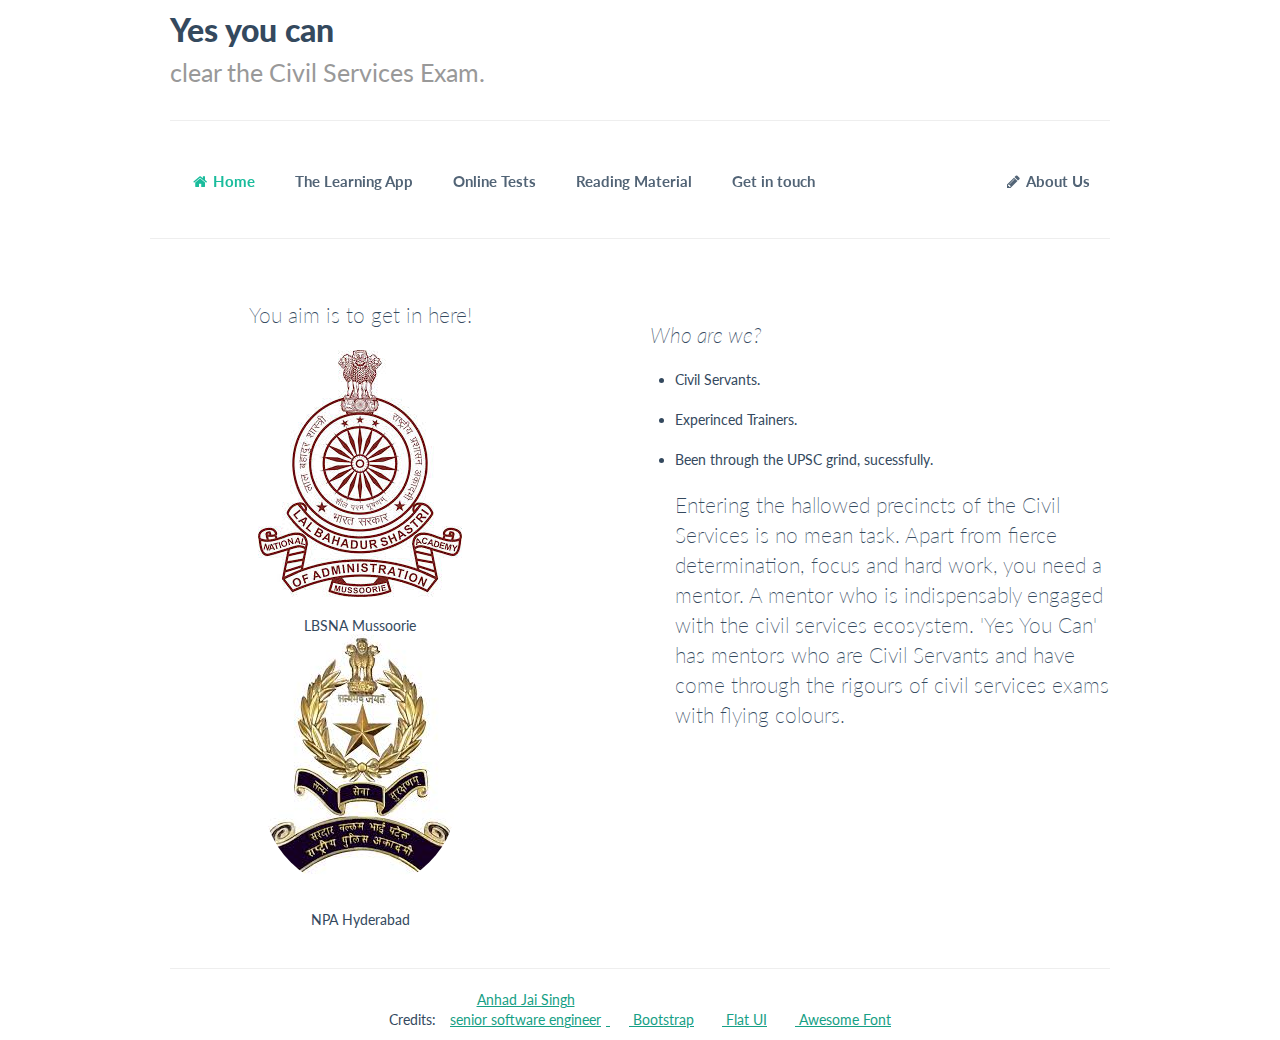
<file: index.html>
<!-- Not entirely sure what to put in here -->
<!DOCTYPE html>
<html lang="en">

    <title>Yes you can - Home</title>
    <link rel="shortcut icon" type="image/png" href="/favicon.png">

    <meta charset="utf-8">
    <!-- IAS preparation -->
    <meta name="viewport" content="width=device-width, initial-scale=1.0">

    <!-- Load CSS -->
    <link href="bootstrap/css/bootstrap.css" rel="stylesheet">
    <link href="css/flat-ui.css" rel="stylesheet">

    <!-- Load JS -->
    <script src="js/jquery-1.8.3.min.js"></script>
    <script src="js/bootstrap.min.js"></script>

    <!-- Awesome Font is awesome -->
    <!-- <link href="custom-font/font-awesome/css/font-awesome.min.css" rel="stylesheet"> -->
    <link href="//maxcdn.bootstrapcdn.com/font-awesome/4.7.0/css/font-awesome.min.css" rel="stylesheet">
    <!-- Custom CSS/FONTS/JS -->
    <link href="custom-css/custom.css" rel="stylesheet">


    <body>
        <div class="container text-center">
            <div class="row">
                <div class="span12">
                    <h1 class="text-left">Yes you can<br />
                        <small>clear the Civil Services Exam.</small>
                    </h1>
                </div>
                <div class="span12">
                    <hr />
                </div>
                <div class="span12">
                    <div class="navbar">
                        <ul class="nav">
                            <li class="active"><a href="index.html"><i class="fa fa-home fa-fw"></i>&nbsp;Home</a></li>
                            <li><a href="thelearningapp.html">The Learning App</a></li>
			    <li><a href="tests.html">Online Tests</a></li>
                            <li><a href="readingmaterial.html">Reading Material</a></li>
			    <li ><a href="contact.html">Get in touch</a></li>
                            <!-- Removing Utils section -->
                            <!--
                            <li>
                            <a href="#">Utils</a>
                            <ul>
                                <li><a href="http://web.iiit.ac.in/~anhadjai.singh/bugtrack/">
                                    <span class="icon-bug pull-left"></span>Bugtrack</a></li>
                                <li><a href="http://web.iiit.ac.in/~anhadjai.singh/cvit/">
                                    <span class="icon-book pull-left"></span>CVIT Project Journal</a></li>
                            </ul>
                            </li>
                            -->
                            
                            <!-- Removing Misc section -->
                            <!--
                            <li>
                            <a href="#">Misc.</a>
                            <ul>
                                <li><a href="music.html"><span class="icon-music pull-left"></span>Music</a></li>
                                <li><a href="gallery.html"><span class="icon-camera pull-left"></span>Gallery</a></li>
                                <li><a href="#"><span class="icon-quote-left pull-left"></span>Quotable Quotes</a></li>
                                <li><a href="diy.html"><span class="icon-terminal pull-left"></span>DIY Hack List</a></li>
                            </ul>
                            </li>
                            -->
                        </ul>
                        <ul class="pull-right nav">
                            <li><a href="aboutus.html"><i class="fa fa-pencil fa-fw"></i>&nbsp;About Us</a></li>
                        </ul>
                    </div>
                </div>
            </div>
            <div class="row">
                <hr />
            </div>
            <div class="row spacer">
            </div>
            <div class="row">
                <div class="span5">
                     <p class='text-centre lead'> You aim is to get in here!</p><img src="images/lbsna.jpeg" class="img-square">
                    <p class="spacer"></i> LBSNA Mussoorie<br />
 			<img src="images/npa.jpeg" class="img-circle">
                    <p class="spacer"></i> NPA Hyderabad<br /></p>
                </div>
                <div class="span6 offset1">
                    <div class="spacer">
                    </div>
                    <p class="lead text-left">
                    <em>Who are we?</em>
                    </p>
                    <ul class="text-left">
                        <li>Civil Servants.<br>&nbsp;</li>
                        <li>Experinced Trainers.<br>&nbsp;</li>
                        <li>Been through the UPSC grind, sucessfully.<br>&nbsp;</li><p class='text-left lead'>Entering the hallowed precincts of the Civil Services is no mean task. Apart from fierce determination, focus and hard work, you need a mentor. A mentor who is indispensably engaged with the civil services ecosystem. 'Yes You Can' has  mentors who are Civil Servants and have come through the rigours of civil services exams with flying colours. </p>
                    </ul>
                    <div class="spacer">
                    </div>
                    <p class="lead">
                </div>
        </div>
        <div class="row">
            <div class="span12">
                <ul class="inline">
                    <hr />
                    <li>Credits:</li>
                    <li><a href="http://ffledgling.com/">Anhad Jai Singh<BR>senior software engineer</li>
                    <li><a href="http://twitter.github.io/bootstrap/"><span class="icon-code"></span> Bootstrap</a></li>
                    <li><a href="http://designmodo.github.io/Flat-UI/"><span class="icon-code"></span> Flat UI</a></li>
                    <li><a href="http://fortawesome.github.io/Font-Awesome/"><span class="icon-flag-alt"></span> Awesome Font</a></li>
                </ul>
            </div>
        </div>
    </body>
</html>
</file>
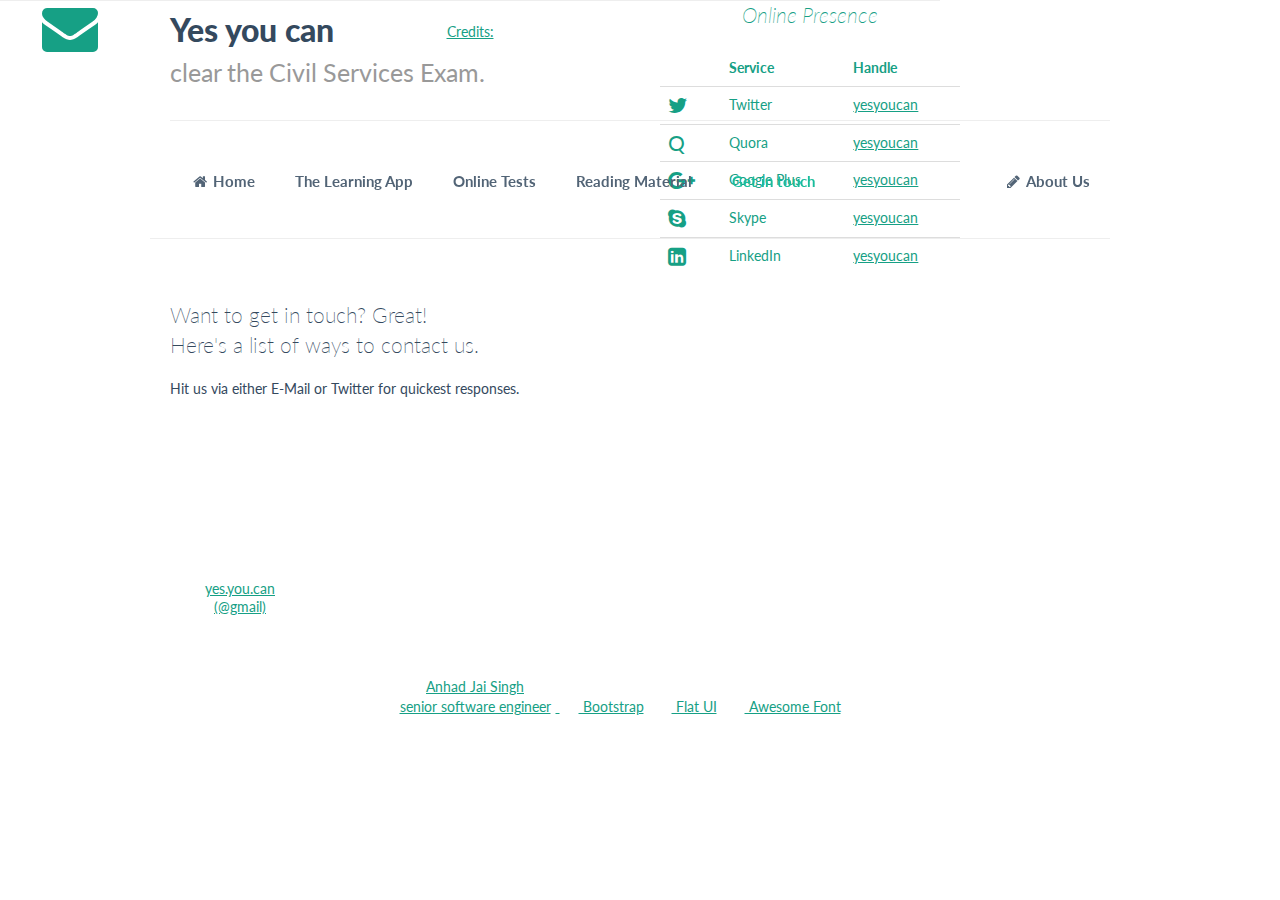
<file: contact.html>
<!-- Not entirely sure what to put in here -->
<!DOCTYPE html>
<html lang="en">

    <title>Yes you can-Contact</title>
    <link rel="shortcut icon" type="image/png" href="/favicon.png">

    <meta charset="utf-8">
    <!-- No idea why this is, it just is -->
    <meta name="viewport" content="width=device-width, initial-scale=1.0">

    <!-- Load CSS -->
    <link href="bootstrap/css/bootstrap.css" rel="stylesheet">
    <link href="css/flat-ui.css" rel="stylesheet">

    <!-- Load JS -->
    <script src="js/jquery-1.8.3.min.js"></script>
    <script src="js/bootstrap.min.js"></script>

    <!-- Awesome Font is awesome -->
    <link href="//maxcdn.bootstrapcdn.com/font-awesome/4.2.0/css/font-awesome.min.css" rel="stylesheet">
    <!-- Custom CSS/FONTS/JS -->
    <link href="custom-css/custom.css" rel="stylesheet">

    <body>
        <div class="container text-center">
            <div class="row">
                <div class="span12">
                    <h1 class="text-left">Yes you can<br />
                        <small>clear the Civil Services Exam.</small>
                    </h1>
                </div>
                <div class="span12">
                    <hr />
                </div>
                <div class="span12">
                    <div class="navbar">
                        <ul class="nav">
                            <li ><a href="index.html"><i class="fa fa-home fa-fw"></i>&nbsp;Home</a></li>
                            <li><a href="thelearningapp.html">The Learning App</a></li>
			    <li><a href="tests.html">Online Tests</a></li>
                            <li><a href="readingmaterial.html">Reading Material</a></li>
                            <li class="active"><a href="contact.html">Get in touch</a></li>
                        </ul>
                        <ul class="pull-right nav">
                            <li><a href="aboutus.html"><i class="fa fa-pencil fa-fw"></i>&nbsp;About Us</a></li>
                        </ul>
                    </div>
                </div>
            </div>
            <div class="row">
                <hr />
            </div>

            <!-- Content -->
            <div class="row spacer">
            </div>
            <div class="row">
                <div class="span8">
                    <p class="text-left lead">
                    Want to get in touch? Great! <br />
                    Here's a list of ways to contact us.
                    </p>
                    <p class="text-left">
                    Hit us via either E-Mail or Twitter for quickest responses.
                    </p>
                    <!--
                    <p class="text-left">
                    A prior heads-up via e-mail before connecting with me on Skype or calling would be apprectiated :)</p>
                    -->
                    <div style="height:100px;"></div>

                    <div class="row">
                    <div class="span2">
                        <a href="mailto:anhad.jai.singh+website@gmail.com">
                            <i class="fa fa-4x fa-envelope"></i><br />
                            <br />yes.you.can <br />(@gmail)
                    </div>
                   
                </div>

                </div>
                <div class="span4">
                    <em class="lead">Online Presence</em>
                    <div class="spacer"></div>
                    <table class="table table-hover">
                        <thead>
                            <th></th>
                            <th>Service</th>
                            <th>Handle</th>
                        </thead>
                        <tbody>
                            <tr>
                                <td class="lead"><span class="fa fa-twitter"></span></td>
                                <td>Twitter</td>
                                <td><a target="_blank" href="https://twitter.com/ffledgling">yesyoucan</a></td>
                            </tr>
                            <tr>
                                <td class="lead"><b>Q</b></td>
                                <td>Quora</td>
                                <td><a target="_blank" href="https://www.quora.com/Anhad-Jai-Singh">yesyoucan</a></td>
                            </tr>
                            <tr>
                                <td class="lead"><span class="fa fa-google-plus"></span></td>
                                <td>Google Plus</td>
                                <td><a target="_blank" href="https://plus.google.com/100816540395869013331">yesyoucan</a></td>
                            </tr>
                            <tr>
                                <td class="lead"><span class="fa fa-skype"></span></td>
                                <td>Skype</td>
                                <td><a target="" href="skype:anhad.jai.singh?call">yesyoucan</a></td>
                            </tr>
                            <tr>
                                <td class="lead"><span class="fa fa-linkedin-square"></span></td>
                                <td>LinkedIn</td>
                                <td><a target="_blank" href="http://lnkd.in/dyQ3pJy">yesyoucan</a></td>
                            </tr>
                           
                        </tbody>
                    </table>
                </div>

            <!-- Footer -->
            <div class="row">
                <div class="span12">
                    <ul class="inline">
                        <hr />
                        <li>Credits:</li>
                        <li><a href="http://ffledgling.com/">Anhad Jai Singh<BR>senior software engineer</li>
                        <li><a href="http://twitter.github.io/bootstrap/"><span class="icon-code"></span> Bootstrap </a></li>
                        <li><a href="http://designmodo.github.io/Flat-UI/"><span class="icon-code"></span> Flat UI </a></li>
                        <li><a href="http://fortawesome.github.io/Font-Awesome/"><span class="icon-flag-alt"></span> Awesome Font</a></li>
                    </ul>
                </div>
            </div>
        </div>
    </body>
</html>
</file>
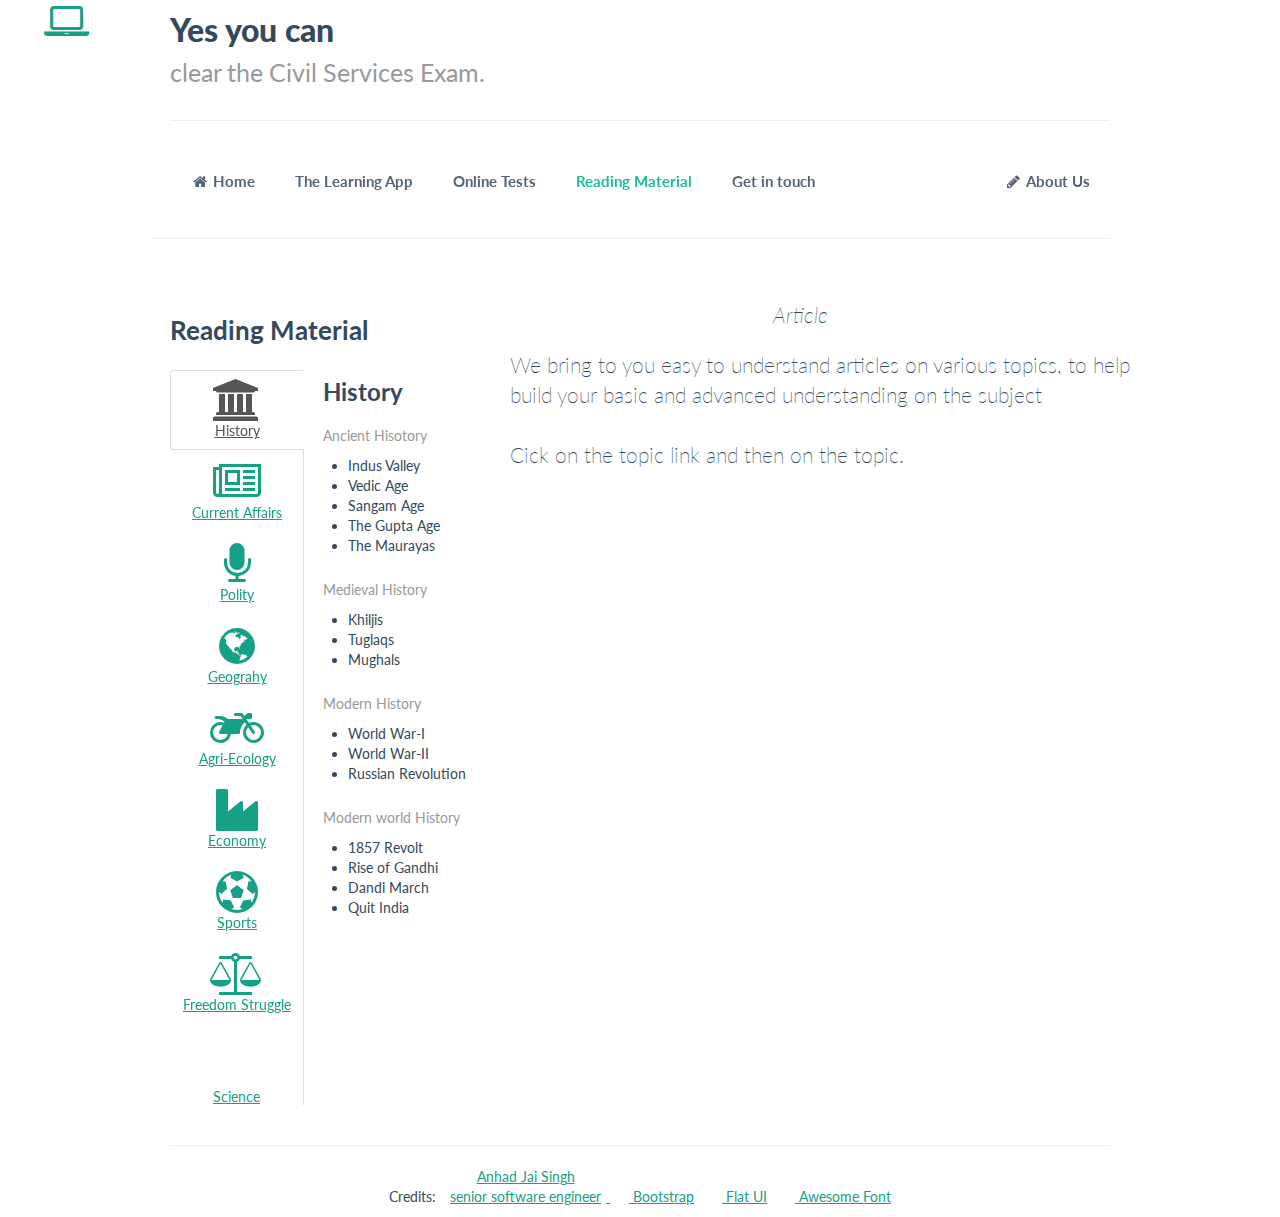
<file: readingmaterial.html>
<!-- Not entirely sure what to put in here -->
<!DOCTYPE html>
<html lang="en">

    <title>Yes you can-Reading Material</title>
    <link rel="shortcut icon" type="image/png" href="/favicon.png">

    <meta charset="utf-8">
    <!-- No idea why this is, it just is -->
    <meta name="viewport" content="width=device-width, initial-scale=1.0">

    <!-- Load CSS -->
    <link href="bootstrap/css/bootstrap.css" rel="stylesheet">
    <link href="css/flat-ui.css" rel="stylesheet">

    <!-- Load JS -->
    <script src="js/jquery-1.8.3.min.js"></script>
    <script src="js/bootstrap.min.js"></script>
   
    <!-- Custom Javascript for article loading -->
    <script src="js/article.js"></script>
   
    <!-- Awesome Font is awesome -->
    <link href="//maxcdn.bootstrapcdn.com/font-awesome/4.7.0/css/font-awesome.min.css" rel="stylesheet">
    <!-- Custom CSS/FONTS/JS -->
    <link href="custom-css/custom.css" rel="stylesheet">

    <body>
        <div class="container text-center">
            <div class="row">
                <div class="span12">
                    <h1 class="text-left">Yes you can<br />
                        <small>clear the Civil Services Exam.</small>
                    </h1>
                </div>
                <div class="span12">
                    <hr />
                </div>
                <div class="span12">
                    <div class="navbar">
                        <ul class="nav">
                            <li ><a href="index.html"><i class="fa fa-home fa-fw"></i>&nbsp;Home</a></li>
                            <li ><a href="thelearningapp.html">The Learning App</a></li>
			    <li><a href="tests.html">Online Tests</a></li>
                            <li class="active"><a href="readingmaterial.html">Reading Material</a></li>
                            <li ><a href="contact.html">Get in touch</a></li>
                        </ul>
                        <ul class="pull-right nav">
                            <li><a href="aboutus.html"><i class="fa fa-pencil fa-fw"></i>&nbsp;About Us</a></li>
                        </ul>
                    </div>
                </div>
            </div>
            <div class="row">
                <hr />
            </div>

            <!-- Content -->
            <div class="row spacer">
            </div>
            
            <div class="row">
                <div class="span4">
                    <h2 class="text-left">Reading Material</h2>
                    <div class="spacer"></div>
                    <div class="tabbable tabs-left">
                        <ul class="nav nav-tabs">
                            <li class="active"><a href="#history" data-toggle="tab">
                                <i class="fa fa-3x fa-fw fa-institution"></i><br />History</a>
                            </li>
                            
                            <li><a href="#current" data-toggle="tab">
                                <i class="fa fa-3x fa-fw fa-newspaper-o "></i><br />Current Affairs</a>
                            </li>
                            
                            <li><a href="#polity" data-toggle="tab">
                                <i class="fa fa-3x fa-fw fa-microphone "></i><br /> Polity</a>
                            </li>
			    
                            <li><a href="#geography" data-toggle="tab">
                                <i class="fa fa-3x fa-fw fa-globe "></i><br /> Geograhy</a>
                            </li>
			    <li><a href="#agri" data-toggle="tab">
                                <i class="fa fa-3x fa-fw fa-motorcycle"></i><br /> Agri-Ecology</a>
                            </li>
			    <li><a href="#economy" data-toggle="tab">
                                <i class="fa fa-3x fa-fw fa-industry"></i><br /> Economy</a>
                            </li> 
			    <li><a href="#sports" data-toggle="tab">
                                <i class="fa fa-3x fa-fw fa-soccer-ball-o"></i><br /> Sports</a>
                            </li>
                            <li><a href="#freedom" data-toggle="tab">
                                <i class="fa fa-3x fa-fw fa-balance-scale"></i><br /> Freedom Struggle</a>
 				</li>
			    <li><a href="#science" data-toggle="tab">
			    </li>
                                <i class="fa fa-3x fas fa-laptop"></i><br /> Science</a>                      
                            </li>

                        </ul>
                        <div class="tab-content">
                            <div class="tab-pane active"id="history">
                                <h3 class="text-left">
                                    History<br/>
                                    <small>Ancient Hisotory</small>
                                </h3>
                                <ul>
                                    <li class="text-left" id="indus_valley" onClick="load_article(this.id)">Indus Valley</li>
                                    <li class="text-left"id="vedic_age" onClick="load_article(this.id)">Vedic Age</li>
				    <li class="text-left"id="sangam_age" onClick="load_article(this.id)">Sangam Age</li>
				    <li class="text-left"id="the_gupta_age" onClick="load_article(this.id)">The Gupta Age</li>
				    <li class="text-left"id="the_maurayas" onClick="load_article(this.id)">The Maurayas</li>
                                </ul>
                                <h3 class="text-left">
                                    <small>Medieval History</small>
                                    </h3>
                                <ul>
                                    <li class="text-left"id="khiljis" onClick="load_article(this.id)">Khiljis </li>
                                    <li class="text-left"id="tuglaqs" onClick="load_article(this.id)">Tuglaqs</li>
                                    <li class="text-left"id="mughals" onClick="load_article(this.id)">Mughals</li>
                                </ul>
                                <h3 class="text-left">
                                    <small>Modern History</small>
                                </h3>
                                <ul>
                                    <li class="text-left"id="world_war_1" onClick="load_article(this.id)">World War-I</li>
                                    <li class="text-left"id="world_war_2" onClick="load_article(this.id)">World War-II</li>
                                    <li class="text-left"id="russian_revolution" onClick="load_article(this.id)">Russian Revolution</li>
                                </ul>
                                <h3 class="text-left">
                                    <small>Modern world History</small>
                                    </h3>
                                <ul>
                                    <li class="text-left"id="1857_revolt" onClick="load_article(this.id)"">1857 Revolt</li>
                                    <li class="text-left"id="rise_of_gandhi" onClick="load_article(this.id)">Rise of Gandhi</li>
                                    <li class="text-left"id="dandi_march" onClick="load_article(this.id)">Dandi March</li>
                                    <li class="text-left"id="quit_india" onClick="load_article(this.id)">Quit India</li>
                                </ul>


                            </div>
                            <div class="tab-pane" id="current">
                                <h3 class="text-left">
                                    Current Affairs<br/>
                                </h3>
                                                           
                           <h3 class="text-left"><small>Awards</small>
				</h3>
				<li class="text-left"id="science_technology" onClick="load_article(this.id)">Science and Technology</li>
                                <li class="text-left"id="nobel_prize" onClick="load_article(this.id)">Nobel Prize</li>
                                <li class="text-left"id="film_awards" onClick="load_article(this.id)">Film Awards</li>
                                <li class="text-left"id="sports_awards" onClick="load_article(this.id)">Sports Awards</li>
                            </ul>
                            <br />
                            <h4 class="text-left"><small>Events (Interational)</small></h4>
                            <ul>
                                <li class="text-left"id="brexit" onClick="load_article(this.id)">Brexit</li>
                                <li class="text-left"id="korean_crisis" onClick="load_article(this.id)">Korean Crisis</li>
                                <li class="text-left"id="turkey" onClick="load_article(this.id)">Turkey</li>
                                <li class="text-left"id="nato" onClick="load_article(this.id)">NATO</li>
                                <li class="text-left"id="saudi" onClick="load_article(this.id)">Saudi</li>
                            </ul>
                            <br />
                            <h4 class="text-left"><small>Events ( National)</small></h4>
                            <ul>
                                <li class="text-left"id="elections" onClick="load_article(this.id)">Elections</li>
                                <li class="text-left"id="sabrimala" onClick="load_article(this.id)">Sabrimala</li>
                                <li class="text-left"id="jallikattu" onClick="load_article(this.id)">Jallikattu</li>
                            </ul>
                            </div>
                            <div class="tab-pane" id="polity">
                                <h3 class="text-left">
                                    Polity<br />
                                <h3 class="text-left"><small>Governance</small>
				</h3>
				<li class="text-left"id="supreme_court" onClick="load_article(this.id)">Supreme Court</li>
                                <li class="text-left"id="president" onClick="load_article(this.id)">President</li>
                                <li class="text-left"id="parliament" onClick="load_article(this.id)">Parliament</li>
                                <li class="text-left"id="governor" onClick="load_article(this.id)">Governor</li>
				<li class="text-left"id="speaker" onClick="load_article(this.id)">Speaker</li>
                            </ul>
                            <br />
                            <h4 class="text-left"><small>Current Issues</small></h4>
                            <ul>
                                <li class="text-left"id="crisis_judiciary" onClick="load_article(this.id)">crisis in judiciary</li>
                                <li class="text-left"id="cji" onClick="load_article(this.id)">CJI</li>
                                <li class="text-left"id="section_377" onClick="load_article(this.id)">section 377</li>
                                <li class="text-left"id="mob_lynching" onClick="load_article(this.id)">Mob lynching</li>
                                <li class="text-left"id="lgbtq" onClick="load_article(this.id)">LGBTQ</li>
                            </ul>
                            <br />
                            <h4 class="text-left"><small>Managemnet Bodies</small></h4>
                            <ul>
                                <li class="text-left"id="election_commission" onClick="load_article(this.id)">Election ommission</li>
                                <li class="text-left"id="irda" onClick="load_article(this.id)">IRDA</li>
                                <li class="text-left" id="trai" onClick="load_article(this.id)"">TRAI</li>
				<li class="text-left"id="nclt" onClick="load_article(this.id)">NCLT</li>
                                <li class="text-left"id="sebi" onClick="load_article(this.id)">SEBI</li>
                            </ul>
                            <br />
                            </div>
                        <div class="tab-pane" id="geography">
                                <h3 class="text-left">
                                    Geography<br/>
                                </h3>
                                                           
                           <h3 class="text-left"><small>As</small>
				</h3>
				<li class="text-left"id="crisis_judiciary" onClick="load_article(this.id)">e</li>
                                <li class="text-left"id="crisis_judiciary" onClick="load_article(this.id)">ze</li>
                                <li class="text-left"id="crisis_judiciary" onClick="load_article(this.id)">rds</li>
                                <li class="text-left"id="crisis_judiciary" onClick="load_article(this.id)">ards</li>
                            </ul>
                            <br />
                            <h4 class="text-left"><small>onal</small></h4>
                            <ul>
                                <li class="text-left"id="crisis_judiciary" onClick="load_article(this.id)">xit</li>
                                <li class="text-left"id="crisis_judiciary" onClick="load_article(this.id)">Kis</li>
                                <li class="text-left"id="crisis_judiciary" onClick="load_article(this.id)">ey</li>
                                <li class="text-left"id="crisis_judiciary" onClick="load_article(this.id)">NO</li>
                                <li class="text-left"id="crisis_judiciary" onClick="load_article(this.id)">di</li>
                            </ul>
                            <br />
                            <h4 class="text-left"><small>Enal</small></h4>
                            <ul>
                                <li class="text-left"id="crisis_judiciary" onClick="load_article(this.id)">ons</li>
                                <li class="text-left"id="crisis_judiciary" onClick="load_article(this.id)">la</li>
                                <li class="text-left"id="crisis_judiciary" onClick="load_article(this.id)">Jau</li>
                            </ul>
                            </div>
				<div class="tab-pane" id="agri">
                                <h3 class="text-left">
                                    AgriEconomy<br/>
                                </h3>
                                                           
                           <h3 class="text-left"><small>Ab</small>
				</h3>
				<li class="text-left"id="crisis_judiciary" onClick="load_article(this.id)">g</li>
                                <li class="text-left"id="crisis_judiciary" onClick="load_article(this.id)">zt</li>
                                <li class="text-left"id="crisis_judiciary" onClick="load_article(this.id)">rds</li>
                                <li class="text-left"id="crisis_judiciary" onClick="load_article(this.id)">ajds</li>
                            </ul>
                            <br />
                            <h4 class="text-left"><small>onal</small></h4>
                            <ul>
                                <li class="text-left"id="crisis_judiciary" onClick="load_article(this.id)">xtt</li>
                                <li class="text-left"id="crisis_judiciary" onClick="load_article(this.id)">Kis</li>
                                <li class="text-left"id="crisis_judiciary" onClick="load_article(this.id)">ew</li>
                                <li class="text-left"id="crisis_judiciary" onClick="load_article(this.id)">Na</li>
                                <li class="text-left"id="crisis_judiciary" onClick="load_article(this.id)">ds</li>
                            </ul>
                            <br />
                            <h4 class="text-left"><small>Entl</small></h4>
                            <ul>
                                <li class="text-left"id="crisis_judiciary" onClick="load_article(this.id)">ols</li>
                                <li class="text-left"id="crisis_judiciary" onClick="load_article(this.id)">lf</li>
                                <li class="text-left"id="crisis_judiciary" onClick="load_article(this.id)">Jpu</li>
                            </ul>
                            </div>
				<div class="tab-pane" id="economy">
                                <h3 class="text-left">
                                 Economy<br/>
                                </h3>
                                                           
                           <h3 class="text-left"><small>wb</small>
				</h3>
				<li class="text-left"id="crisis_judiciary" onClick="load_article(this.id)">v</li>
                                <li class="text-left"id="crisis_judiciary" onClick="load_article(this.id)">kt</li>
                                <li class="text-left"id="crisis_judiciary" onClick="load_article(this.id)">rds</li>
                                <li class="text-left"id="crisis_judiciary" onClick="load_article(this.id)">ajds</li>
                            </ul>
                            <br />
                            <h4 class="text-left"><small>onal</small></h4>
                            <ul>
                                <li class="text-left"id="crisis_judiciary" onClick="load_article(this.id)">ltt</li>
                                <li class="text-left"id="crisis_judiciary" onClick="load_article(this.id)">Kis</li>
                                <li class="text-left"id="crisis_judiciary" onClick="load_article(this.id)">er</li>
                                <li class="text-left"id="crisis_judiciary" onClick="load_article(this.id)">Nw</li>
                                <li class="text-left"id="crisis_judiciary" onClick="load_article(this.id)">ds</li>
                            </ul>
                            <br />
                            <h4 class="text-left"><small>Entl</small></h4>
                            <ul>
                                <li class="text-left"id="crisis_judiciary" onClick="load_article(this.id)">ols</li>
                                <li class="text-left"id="crisis_judiciary" onClick="load_article(this.id)">lf</li>
                                <li class="text-left"id="crisis_judiciary" onClick="load_article(this.id)">Jpu</li>
                            </ul>
                            </div>
				<div class="tab-pane" id="sports">
                                <h3 class="text-left">
                                 Sports<br/>
                                </h3>
                                                           
                           <h3 class="text-left"><small>wx</small>
				</h3>
				<li class="text-left"id="crisis_judiciary" onClick="load_article(this.id)">va</li>
                                <li class="text-left"id="crisis_judiciary" onClick="load_article(this.id)">mt</li>
                                <li class="text-left"id="crisis_judiciary" onClick="load_article(this.id)">rhs</li>
                                <li class="text-left"id="crisis_judiciary" onClick="load_article(this.id)">afds</li>
                            </ul>
                            <br />
                            <h4 class="text-left"><small>pnal</small></h4>
                            <ul>
                                <li class="text-left"id="crisis_judiciary" onClick="load_article(this.id)">lkt</li>
                                <li class="text-left"id="crisis_judiciary" onClick="load_article(this.id)">Kes</li>
                                <li class="text-left"id="crisis_judiciary" onClick="load_article(this.id)">eq</li>
                                <li class="text-left"id="crisis_judiciary" onClick="load_article(this.id)">Np</li>
                                <li class="text-left"id="crisis_judiciary" onClick="load_article(this.id)">de</li>
                            </ul>
                            <br />
                            <h4 class="text-left"><small>Entl</small></h4>
                            <ul>
                                <li class="text-left"id="crisis_judiciary" onClick="load_article(this.id)"">ols</li>
                                <li class="text-left"id="crisis_judiciary" onClick="load_article(this.id)">lf</li>
                                <li class="text-left"id="crisis_judiciary" onClick="load_article(this.id)">Jpu</li>
                            </ul>
                            </div>
				<div class="tab-pane" id="freedom">
                                <h3 class="text-left"> Freedom Struggle<br/>
                                </h3>
                                                           
                           <h3 class="text-left"><small>wx</small>
				</h3>
				<li class="text-left"id="crisis_judiciary" onClick="load_article(this.id)">va</li>
                                <li class="text-left"id="crisis_judiciary" onClick="load_article(this.id)">mt</li>
                                <li class="text-left"id="crisis_judiciary" onClick="load_article(this.id)">rhs</li>
                                <li class="text-left"id="crisis_judiciary" onClick="load_article(this.id)">afds</li>
                            </ul>
                            <br />
                            <h4 class="text-left"><small>peql</small></h4>
                            <ul>
                                <li class="text-left"id="crisis_judiciary" onClick="load_article(this.id)">lkt</li>
                                <li class="text-left"id="crisis_judiciary" onClick="load_article(this.id)">Kes</li>
                                <li class="text-left"id="crisis_judiciary" onClick="load_article(this.id)">eq</li>
                                <li class="text-left"id="crisis_judiciary" onClick="load_article(this.id)">Np</li>
                                <li class="text-left"id="crisis_judiciary" onClick="load_article(this.id)">de</li>
                            </ul>
                            <br />
                            <h4 class="text-left"><small>Entl</small></h4>
                            <ul>
                                <li class="text-left"id="crisis_judiciary" onClick="load_article(this.id)">mbs</li>
                                <li class="text-left"id="crisis_judiciary" onClick="load_article(this.id)">lrw</li>
                                <li class="text-left"id="crisis_judiciary" onClick="load_article(this.id)">Jpu</li>
                            </ul>
                            </div>
				<div class="tab-pane" id="science">
                                <h3 class="text-left">Science
                              <br/>
                                </h3>             
                           <h3 class="text-left"><small>wx</small>
				</h3>
				<li class="text-left"id="indus_valley" onClick="load_article(this.id)">vz</li>
                                <li class="text-left" id="indus_valley" onClick="load_article(this.id)"">ct</li>
                                <li class="text-left"id="indus_valley" onClick="load_article(this.id)">rns</li>
                                <li class="text-left"id="indus_valley" onClick="load_article(this.id)"
>anns</li>
                            </ul>
                            <br />
                            <h4 class="text-left"><small>pnal</small></h4>
                            <ul>
                                <li class="text-left"id="indus_valley" onClick="load_article(this.id)">lkt</li>
                                <li class="text-left"id="indus_valley" onClick="load_article(this.id)">Kes</li>
                                <li class="text-left"id="indus_valley" onClick="load_article(this.id)">eq</li>
                                <li class="text-left"id="indus_valley" onClick="load_article(this.id)">Np</li>
                                <li class="text-left"id="indus_valley" onClick="load_article(this.id)">de</li>
                            </ul>
                            <br />
                            <h4 class="text-left"><small>Entl</small></h4>
                            <ul>
                                <li class="text-left"id="indus_valley" onClick="load_article(this.id)">ols</li>
                                <li class="text-left"id="indus_valley" onClick="load_article(this.id)">lf</li>
                                <li class="text-left"id="indus_valley" onClick="load_article(this.id)">Jpu</li>
                            </ul>
                           	</div>
				</div>
                   		</div>
                		</div>
                
                <div class="span8">
                    <em class="lead">Article </em>
                    <div class="spacer"></div>
                    <div class="text-left span8 lead" id="article_container">
                        <p>We bring to you easy to understand articles on various topics, to help build your basic and advanced understanding on the subject <br /><br />
                   Cick on the topic link and then on the topic. </p>
                    </div>
                </div> 
                </div>

            <!-- Footer -->
            <div class="row">
                <div class="span12">
                    <ul class="inline">
                        <hr />
                        <li>Credits:</li>
                        <li><a href="http://ffledgling.com/">Anhad Jai Singh<BR>senior software engineer</li>
                        <li><a href="http://twitter.github.io/bootstrap/"><span class="icon-code"></span> Bootstrap </a></li>
                        <li><a href="http://designmodo.github.io/Flat-UI/"><span class="icon-code"></span> Flat UI </a></li>
                        <li><a href="http://fortawesome.github.io/Font-Awesome/"><span class="icon-flag-alt"></span> Awesome Font</a></li>
                    </ul>
                </div>
            </div>
        </div>
    </body>
</html>
</file>
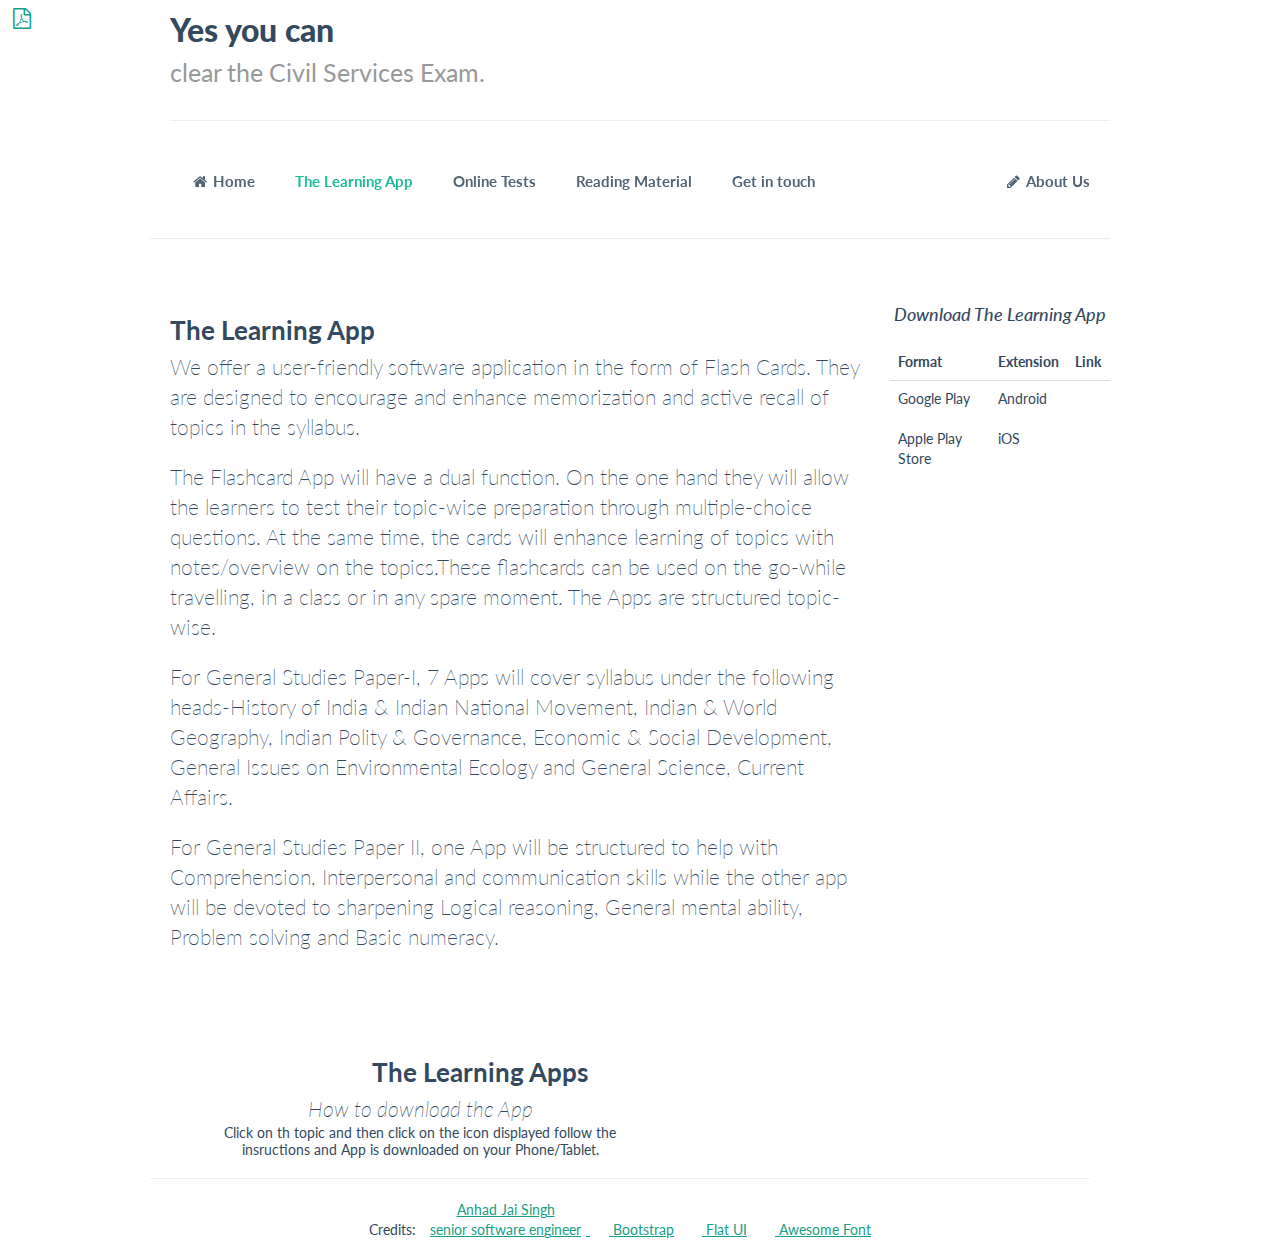
<file: thelearningapp.html>
<!-- Not entirely sure what to put in here -->
<!DOCTYPE html>
<html lang="en">

    <title>Yes you can-The App </title>
    <link rel="shortcut icon" type="image/png" href="/favicon.png">

    <meta charset="utf-8">
    <!-- No idea why this is, it just is -->
    <meta name="viewport" content="width=device-width, initial-scale=1.0">


    <!-- Load CSS -->
    <link href="bootstrap/css/bootstrap.css" rel="stylesheet">
    <link href="css/flat-ui.css" rel="stylesheet">

    <!-- Load JS -->
    <script src="js/jquery-1.8.3.min.js"></script>
    <script src="js/bootstrap.min.js"></script>

    <!-- Custom Javascript for article loading -->
    <script src="js/article.js"></script>

    <!-- Awesome Font is awesome -->
    <link href="//maxcdn.bootstrapcdn.com/font-awesome/4.7.0/css/font-awesome.min.css" rel="stylesheet">

    <!-- Custom CSS/FONTS/JS -->
    <link href="custom-css/custom.css" rel="stylesheet">

    <body>
        <div class="container text-center">
            <div class="row">
                <div class="span12">
                    <h1 class="text-left">Yes you can<br />
                        <small>clear the Civil Services Exam.</small>
                    </h1>
                </div>
                <div class="span12">
                    <hr />
                </div>
                <div class="span12">
                    <div class="navbar">
                        <ul class="nav">
                             <li ><a href="index.html"><i class="fa fa-home fa-fw"></i>&nbsp;Home</a></li>
                            <li class="active"><a href="thelearningapp.html">The Learning App</a></li>
			    <li><a href="tests.html">Online Tests</a></li>
                            <li><a href="readingmaterial.html">Reading Material</a></li>
			    <li ><a href="contact.html">Get in touch</a></li>
                        </ul>
                        <ul class="pull-right nav">
                            <li><a href="aboutus.html"><i class="fa fa-pencil fa-fw"></i>&nbsp;About Us</a></li>
                        </ul>
                    </div>
                    
                </div>
            </div>
            <div class="row">
                <hr />
            </div>

            <!-- Content -->
            <div class="row spacer">
            </div>
            <div class="row">
                <div class="span9"> <h2 class="text-left">The Learning App</h2>
                  <p class='text-left lead'> 
                    We offer a user-friendly software application in the form of Flash Cards. They are designed to encourage and enhance memorization and active recall of topics 	in the syllabus. </p> 
<p class='text-left lead'>
                   The Flashcard App will have a dual function. On the one hand they will allow the learners to test their topic-wise preparation through multiple-choice questions. At the same time, the cards will enhance learning of topics with notes/overview on the topics.These flashcards can be used on the  go-while travelling, in a class or in any spare moment. The Apps are structured topic-wise.
                    </p>
<p class='text-left lead'>  For General Studies Paper-I,  7 Apps will cover syllabus under the following heads-History of India & Indian National Movement, Indian & World Geography, Indian Polity & Governance, Economic & Social Development, General Issues on Environmental Ecology and General Science, Current Affairs. </p><p class='text-left lead'>
For General Studies Paper II, one App will be structured to help with Comprehension, Interpersonal and communication skills while the other app will be devoted to sharpening Logical reasoning, General mental ability, Problem solving and Basic numeracy.
                    </p>

                </div>
                <div class="span3">
                    <h4><em>Download The Learning App</em></h4>
                    <div class="spacer"></div>
                    <table class="table">
                        <thead>
                        <th>Format</th>
                        <th>Extension</th>
                        <th>Link</th>
		
                    </thead>
                    <tbody>
                        <tr>
                            <td> Google Play <BR><BR>
			     Apple Play Store </td>
                            
                            <td>Android<BR><BR>iOS</td>
			    
                            <td class="lead">
                                <a target="_blank" href="http://content.ffledgling.com/AnhadJaiSingh.pdf">
                                    <i class="fa fa-fw fa-file-pdf-o"></i></a>
                                </td>
                        </tr>
                    </table>
                </div>
            </div>
            <div style="height:50px;"></div>
            <div class="row"><p class='text-left lead'>
                <div class="span8">
                    <h2 </div>The Learning Apps</h2>
                   <div class="span6">
                    <em class="lead">How to download the App</em><BR/>
                     Click on th topic and then click on the icon displayed follow the insructions and App is downloaded on your Phone/Tablet.
                    </div>
                </div></p>

            <!-- Footer -->
            <div class="row">
                <div class="span12">
                    <ul class="inline">
                        <hr />
                        <li>Credits:</li>
                        <li><a href="http://ffledgling.com/">Anhad Jai Singh<BR> senior software engineer</li></li>
                        <li><a href="http://twitter.github.io/bootstrap/"><span class="icon-code"></span> Bootstrap </a></li>
                        <li><a href="http://designmodo.github.io/Flat-UI/"><span class="icon-code"></span> Flat UI </a></li>
                        <li><a href="http://fortawesome.github.io/Font-Awesome/"><span class="icon-flag-alt"></span> Awesome Font</a></li>
                    </ul>
                </div>
            </div>
        </div>
    </body>
</html>
</file>
<file: css/flat-ui.css>
@import url("https://fonts.googleapis.com/css?family=Lato:400,700,700italic,900,400italic,300");
@font-face {
  font-family: 'Flat-UI-Icons';
  src: url('../fonts/Flat-UI-Icons.eot');
  src: url('../fonts/Flat-UI-Icons.eot?#iefix') format('embedded-opentype'), url('../fonts/Flat-UI-Icons.woff') format('woff'), url('../fonts/Flat-UI-Icons.ttf') format('truetype'), url('../fonts/Flat-UI-Icons.svg#Flat-UI-Icons') format('svg');
  font-weight: normal;
  font-style: normal;
}
/* Use the following CSS code if you want to use data attributes for inserting your icons */
[data-icon]:before {
  font-family: 'Flat-UI-Icons';
  content: attr(data-icon);
  speak: none;
  font-weight: normal;
  font-variant: normal;
  text-transform: none;
  -webkit-font-smoothing: antialiased;
}
/* Use the following CSS code if you want to have a class per icon */
/*
Instead of a list of all class selectors,
you can use the generic selector below, but it's slower:
[class*="fui-"] {
*/
.fui-arrow-right,
.fui-arrow-left,
.fui-cmd,
.fui-check-inverted,
.fui-heart,
.fui-location,
.fui-plus,
.fui-check,
.fui-cross,
.fui-list,
.fui-new,
.fui-video,
.fui-photo,
.fui-volume,
.fui-time,
.fui-eye,
.fui-chat,
.fui-search,
.fui-user,
.fui-mail,
.fui-lock,
.fui-gear,
.fui-radio-unchecked,
.fui-radio-checked,
.fui-checkbox-unchecked,
.fui-checkbox-checked,
.fui-calendar-solid,
.fui-pause,
.fui-play,
.fui-check-inverted-2 {
  display: inline-block;
  font-family: 'Flat-UI-Icons';
  speak: none;
  font-style: normal;
  font-weight: normal;
  font-variant: normal;
  text-transform: none;
  -webkit-font-smoothing: antialiased;
}
.fui-arrow-right:before {
  content: "\e02c";
}
.fui-arrow-left:before {
  content: "\e02d";
}
.fui-cmd:before {
  content: "\e02f";
}
.fui-check-inverted:before {
  content: "\e006";
}
.fui-heart:before {
  content: "\e007";
}
.fui-location:before {
  content: "\e008";
}
.fui-plus:before {
  content: "\e009";
}
.fui-check:before {
  content: "\e00a";
}
.fui-cross:before {
  content: "\e00b";
}
.fui-list:before {
  content: "\e00c";
}
.fui-new:before {
  content: "\e00d";
}
.fui-video:before {
  content: "\e00e";
}
.fui-photo:before {
  content: "\e00f";
}
.fui-volume:before {
  content: "\e010";
}
.fui-time:before {
  content: "\e011";
}
.fui-eye:before {
  content: "\e012";
}
.fui-chat:before {
  content: "\e013";
}
.fui-search:before {
  content: "\e01c";
}
.fui-user:before {
  content: "\e01d";
}
.fui-mail:before {
  content: "\e01e";
}
.fui-lock:before {
  content: "\e01f";
}
.fui-gear:before {
  content: "\e024";
}
.fui-radio-unchecked:before {
  content: "\e02b";
}
.fui-radio-checked:before {
  content: "\e032";
}
.fui-checkbox-unchecked:before {
  content: "\e033";
}
.fui-checkbox-checked:before {
  content: "\e034";
}
.fui-calendar-solid:before {
  content: "\e022";
}
.fui-pause:before {
  content: "\e03b";
}
.fui-play:before {
  content: "\e03c";
}
.fui-check-inverted-2:before {
  content: "\e000";
}
/* 62px */
/* 52px */
/* 40px */
/* 29px */
/* 28px */
/* 24px */
.inline-block {
  display: inline-block;
  zoom: 1;
  *display: inline;
}
.clearfix {
  *zoom: 1;
}
.clearfix:before,
.clearfix:after {
  display: table;
  content: "";
}
.clearfix:after {
  clear: both;
}
.drop-ie-gradient {
  filter: unquote("progid:DXImageTransform.Microsoft.gradient(enabled = false)");
}
.dropdown-arrow-inverse {
  border-bottom-color: #34495e !important;
  border-top-color: #34495e !important;
}
.demo-headline {
  padding: 73px 0 110px;
  text-align: center;
}
.demo-logo {
  font-size: 90px;
  font-weight: 900;
  letter-spacing: -2px;
  line-height: 100px;
}
.demo-logo .logo {
  background: url(../images/demo/logo-mask.png) center 0 no-repeat;
  background-size: 256px 186px;
  height: 186px;
  margin: 0 auto 26px;
  overflow: hidden;
  text-indent: -9999em;
  width: 256px;
}
.demo-logo small {
  color: rgba(52, 73, 94, 0.30000000000000004);
  display: block;
  font-size: 22px;
  font-weight: 700;
  letter-spacing: -1px;
  padding-top: 5px;
}
.demo-row {
  margin-bottom: 20px;
}
.demo-panel-title {
  margin-bottom: 20px;
  padding-top: 20px;
}
.demo-panel-title small {
  color: #798795;
  font-size: inherit;
  font-weight: 400;
}
.demo-navigation {
  margin-bottom: -4px;
  margin-top: -10px;
}
.demo-pager {
  margin-top: -10px;
}
.demo-tooltips {
  height: 126px;
}
.demo-tooltips .tooltip {
  left: -8px !important;
  position: relative !important;
  top: -8px !important;
}
.demo-headings {
  margin-bottom: 12px;
}
.demo-tiles {
  margin-bottom: 46px;
}
.demo-icons {
  font-size: 32px;
  margin-left: -20px;
  padding-left: 20px;
}
.demo-icons .demo-content {
  margin: 0 0 0 -35px;
}
.demo-icons .demo-content > span {
  display: inline-block;
  margin: 0 0 32px 35px;
  width: 24px;
  font-size: 24px;
}
.demo-icons-tooltip {
  bottom: 0;
  color: #c2c8cf;
  font-size: 12px;
  left: 100%;
  margin-left: 0 !important;
  position: absolute;
  width: 80px;
}
.demo-illustrations .demo-content {
  margin: 0 0 0 -40px;
  padding-top: 20px;
  *zoom: 1;
}
.demo-illustrations .demo-content:before,
.demo-illustrations .demo-content:after {
  display: table;
  content: "";
}
.demo-illustrations .demo-content:after {
  clear: both;
}
.demo-illustrations .demo-content > div {
  float: left;
  width: 100px;
  height: 100px;
  margin: 0 0 40px 40px;
  text-align: center;
}
.demo-illustrations img {
  display: inline-block;
  max-height: 100px;
  max-width: 100px;
  vertical-align: baseline;
}
.demo-samples {
  margin-bottom: 46px;
}
.demo-video {
  padding-top: 95px;
  -webkit-border-radius: 6px;
  -moz-border-radius: 6px;
  border-radius: 6px;
}
.demo-download-section {
  float: none;
  margin: 0 auto;
  padding: 60px 0 90px 20px;
  text-align: center;
}
.demo-download-section [class*='fui-'] {
  margin: 3px 0 -3px;
}
.demo-download {
  background-color: #ebedef;
  height: 120px;
  margin: 0 auto 32px;
  padding: 40px 28px 30px 32px;
  text-align: center;
  width: 130px;
  -webkit-border-radius: 50%;
  -moz-border-radius: 50%;
  border-radius: 50%;
}
.demo-download img {
  height: 104px;
  width: 82px;
}
.demo-download-text {
  font-size: 15px;
  padding: 20px 0;
  text-align: center;
}
.demo-text-box a:hover {
  color: #1abc9c;
}
.demo-browser {
  background: #2c3e50 url(../images/demo/browser.png) 0 0 no-repeat;
  background-size: 659px 42px;
  color: #ffffff;
  margin: 0 41px 140px 0;
  padding-top: 42px;
  -webkit-border-radius: 0 0 6px 6px;
  -moz-border-radius: 0 0 6px 6px;
  border-radius: 0 0 6px 6px;
}
.demo-browser-side {
  float: left;
  padding: 22px 20px;
  width: 111px;
}
.demo-browser-side > h5 {
  margin-bottom: 3px;
  text-transform: none;
}
.demo-browser-side > h6 {
  font-size: 11px;
  font-weight: 300;
  line-height: 18px;
  margin-top: 3px;
  text-transform: none;
}
.demo-browser-author {
  background: url(../images/demo/browser-author.jpg) center center no-repeat;
  border: 3px solid #ffffff;
  display: block;
  height: 84px;
  margin: 0 auto;
  width: 84px;
  -webkit-border-radius: 50%;
  -moz-border-radius: 50%;
  border-radius: 50%;
}
.demo-browser-action {
  padding: 30px 0 12px;
}
.demo-browser-action > .btn {
  padding: 9px 0 10px 11px !important;
  text-align: left;
  -webkit-border-radius: 3px;
  -moz-border-radius: 3px;
  border-radius: 3px;
}
.demo-browser-action > .btn:before {
  color: #ffffff;
  content: '\e009';
  font-size: 16px;
  font-family: 'Flat-UI-Icons';
  font-weight: 300;
  margin-right: 12px;
  position: relative;
  top: 1px;
  -webkit-font-smoothing: antialiased;
}
.demo-browser-content {
  background-color: #34495e;
  overflow: hidden;
  padding: 21px 0 0 20px;
  -webkit-border-radius: 0 0 6px;
  -moz-border-radius: 0 0 6px;
  border-radius: 0 0 6px;
}
.demo-browser-content > img {
  border: 6px solid #ffffff;
  float: left;
  margin: 0 15px 20px 0;
  width: 134px;
}
@media only screen and (-webkit-min-device-pixel-ratio: 2), only screen and (-webkit-min-device-pixel-ratio: 1.5), only screen and (-moz-min-device-pixel-ratio: 2), only screen and (-o-min-device-pixel-ratio: 3/2), only screen and (-o-min-device-pixel-ratio: 2/1), only screen and (min--moz-device-pixel-ratio: 1.5), only screen and (min-device-pixel-ratio: 1.5), only screen and (min-device-pixel-ratio: 2) {
  .logo {
    background-image: url(../images/demo/logo-mask-2x.png);
  }
  .demo-browser {
    background-image: url(../images/demo/browser-2x.png);
  }
}
body {
  color: #34495e;
  font-family: "Lato", sans-serif;
  font-size: 14px;
  line-height: 1.231;
}
input,
button,
select,
textarea {
  font-family: "Lato", sans-serif;
  font-size: 14px;
}
a {
  color: #16a085;
  text-decoration: underline;
  -webkit-transition: 0.25s;
  -moz-transition: 0.25s;
  -o-transition: 0.25s;
  transition: 0.25s;
  -webkit-backface-visibility: hidden;
}
a:hover {
  color: #1abc9c;
  text-decoration: none;
}
h1 {
  font-size: 32px;
  font-weight: 900;
}
h2 {
  font-size: 26px;
  font-weight: 700;
  margin-bottom: 2px;
}
h3 {
  font-size: 24px;
  font-weight: 700;
  margin-bottom: 4px;
  margin-top: 2px;
}
h4 {
  font-size: 18px;
  font-weight: 500;
  margin-top: 4px;
}
h5 {
  font-size: 16px;
  font-weight: 500;
  text-transform: uppercase;
}
h6 {
  font-size: 13px;
  font-weight: 500;
  text-transform: uppercase;
}
.btn,
.btn-group > .btn,
.btn-group > .dropdown-menu,
.btn-group > .popover {
  font-size: 14.994px;
  /* 15px */

  font-weight: 500;
}
.btn {
  border: none;
  background: #bdc3c7;
  color: #ffffff;
  padding: 9px 12px 10px;
  line-height: 22px;
  text-decoration: none;
  text-shadow: none;
  -webkit-border-radius: 6px;
  -moz-border-radius: 6px;
  border-radius: 6px;
  -webkit-box-shadow: none;
  -moz-box-shadow: none;
  box-shadow: none;
  -webkit-transition: 0.25s;
  -moz-transition: 0.25s;
  -o-transition: 0.25s;
  transition: 0.25s;
  -webkit-backface-visibility: hidden;
}
.btn:hover,
.btn:focus,
.btn-group:focus .btn.dropdown-toggle {
  background-color: #cacfd2;
  color: #ffffff;
  outline: none;
  -webkit-transition: 0.25s;
  -moz-transition: 0.25s;
  -o-transition: 0.25s;
  transition: 0.25s;
  -webkit-backface-visibility: hidden;
}
.btn:active,
.btn-group.open .btn.dropdown-toggle,
.btn.active {
  background-color: #a1a6a9;
  color: rgba(255, 255, 255, 0.75);
  -webkit-box-shadow: none;
  -moz-box-shadow: none;
  box-shadow: none;
}
.btn.disabled,
.btn[disabled] {
  background-color: #bdc3c7;
  color: rgba(255, 255, 255, 0.75);
  -webkit-box-shadow: none;
  -moz-box-shadow: none;
  box-shadow: none;
  opacity: 0.7;
  filter: alpha(opacity=70);
}
.btn.btn-large {
  font-size: 16.996px;
  /* 17px */

  line-height: 20px;
  padding: 12px 18px 13px;
}
.btn.btn-large > [class^="fui-"] {
  top: 0;
}
.btn.btn-large > [class^="fui-"].pull-right {
  margin-right: -2px;
}
.btn.btn-primary {
  background-color: #1abc9c;
}
.btn.btn-primary:hover,
.btn.btn-primary:focus,
.btn-group:focus .btn.btn-primary.dropdown-toggle {
  background-color: #48c9b0;
}
.btn.btn-primary:active,
.btn-group.open .btn.btn-primary.dropdown-toggle,
.btn.btn-primary.active {
  background-color: #16a085;
}
.btn.btn-info {
  background-color: #3498db;
}
.btn.btn-info:hover,
.btn.btn-info:focus,
.btn-group:focus .btn.btn-info.dropdown-toggle {
  background-color: #5dade2;
}
.btn.btn-info:active,
.btn-group.open .btn.btn-info.dropdown-toggle,
.btn.btn-info.active {
  background-color: #2c81ba;
}
.btn.btn-danger {
  background-color: #e74c3c;
}
.btn.btn-danger:hover,
.btn.btn-danger:focus,
.btn-group:focus .btn.btn-danger.dropdown-toggle {
  background-color: #ec7063;
}
.btn.btn-danger:active,
.btn-group.open .btn.btn-danger.dropdown-toggle,
.btn.btn-danger.active {
  background-color: #c44133;
}
.btn.btn-success {
  background-color: #2ecc71;
}
.btn.btn-success:hover,
.btn.btn-success:focus,
.btn-group:focus .btn.btn-success.dropdown-toggle {
  background-color: #58d68d;
}
.btn.btn-success:active,
.btn-group.open .btn.btn-success.dropdown-toggle,
.btn.btn-success.active {
  background-color: #27ad60;
}
.btn.btn-warning {
  background-color: #f1c40f;
}
.btn.btn-warning:hover,
.btn.btn-warning:focus,
.btn-group:focus .btn.btn-warning.dropdown-toggle {
  background-color: #f5d313;
}
.btn.btn-warning:active,
.btn-group.open .btn.btn-warning.dropdown-toggle,
.btn.btn-warning.active {
  background-color: #cda70d;
}
.btn.btn-inverse {
  background-color: #34495e;
}
.btn.btn-inverse:hover,
.btn.btn-inverse:focus,
.btn-group:focus .btn.btn-inverse.dropdown-toggle {
  background-color: #415b76;
}
.btn.btn-inverse:active,
.btn-group.open .btn.btn-inverse.dropdown-toggle,
.btn.btn-inverse.active {
  background-color: #2c3e50;
}
.btn > [class^="fui-"] {
  margin: 0 4px;
  position: relative;
  top: 1px;
  vertical-align: top;
  display: inline-block;
  zoom: 1;
  *display: inline;
}
.btn > [class^="fui-"].pull-right {
  margin-right: 0px;
}
.btn-toolbar .btn.active {
  color: #ffffff;
}
.btn-toolbar .btn:first-child {
  -webkit-border-radius: 6px 0 0 6px;
  -moz-border-radius: 6px 0 0 6px;
  border-radius: 6px 0 0 6px;
}
.btn-toolbar .btn:last-child {
  -webkit-border-radius: 0 6px 6px 0;
  -moz-border-radius: 0 6px 6px 0;
  border-radius: 0 6px 6px 0;
}
.btn-toolbar .btn > [class^="fui-"] {
  font-size: 16px;
  top: 0;
}
.btn-tip {
  font-weight: 300;
  padding-left: 10px;
}
.btn-group > .btn {
  border-radius: 0;
  text-align: center;
}
.btn-group > .btn:active + .btn,
.btn-group > .btn.active + .btn {
  border-left-color: transparent;
}
.btn-group > .btn:first-of-type {
  border-top-left-radius: 6px;
  border-bottom-left-radius: 6px;
}
.btn-group > .btn:last-of-type {
  border-top-right-radius: 6px;
  border-bottom-right-radius: 6px;
}
.btn-group > .btn + .btn {
  margin-left: 0;
}
.btn-group > .btn + .dropdown-toggle {
  border-left: 2px solid rgba(52, 73, 94, 0.15);
  padding-left: 13px;
  padding-right: 13px;
  -webkit-box-shadow: none;
  -moz-box-shadow: none;
  box-shadow: none;
}
.btn-group > .btn + .dropdown-toggle .caret {
  margin-left: 3px;
  margin-right: 3px;
}
.btn-group > .btn.btn-huge + .dropdown-toggle .caret {
  margin-left: 7px;
  margin-right: 7px;
}
.btn-group > .btn.btn-small + .dropdown-toggle .caret {
  margin-left: 0;
  margin-right: 0;
}
.caret {
  border-left-width: 6px;
  border-right-width: 6px;
  border-top-width: 8px;
  border-bottom-color: #34495e;
  border-style: solid;
  border-bottom-style: none;
  border-top-color: #34495e;
  -webkit-transition: 0.25s;
  -moz-transition: 0.25s;
  -o-transition: 0.25s;
  transition: 0.25s;
  -webkit-backface-visibility: hidden;
  -webkit-transform: scale(1.001);
  -moz-transform: scale(1.001);
  -ms-transform: scale(1.001);
  -o-transform: scale(1.001);
  transform: scale(1.001);
}
.dropup .caret,
.dropup .btn-large .caret,
.navbar-fixed-bottom .dropdown .caret {
  border-bottom-width: 8px;
}
.btn-mini .caret,
.btn-small .caret,
.btn-large .caret {
  margin-top: 7px;
}
.btn-large .caret {
  border-top-width: 8px;
  border-right-width: 6px;
  border-left-width: 6px;
}
.navbar {
  font-size: 15.988px;
  /* 16px */

}
.navbar .brand {
  border-radius: 6px 0 0 6px;
  color: #526476;
  font-size: 23.996px;
  /* 24px */

  font-weight: 700;
  margin-left: 0;
  padding: 23px 28px 24px 32px;
  text-shadow: none;
}
.navbar .brand:hover,
.navbar .brand:focus {
  color: #1abc9c;
}
.navbar .brand[class*="fui-"] {
  font-weight: normal;
}
.navbar .nav {
  margin-right: 0;
}
.navbar .nav > li {
  position: relative;
}
.navbar .nav > li:hover > ul {
  opacity: 1;
  top: 100%;
  visibility: visible;
  z-index: 100;
  -webkit-transform: scale(1, 1);
  display: block\9;
}
.navbar .nav > li.active > a,
.navbar .nav > li.active > a:hover,
.navbar .nav > li.active > a:focus {
  background: none;
  color: #1abc9c;
  -webkit-box-shadow: none;
  -moz-box-shadow: none;
  box-shadow: none;
}
.navbar .nav > li > ul {
  padding-top: 13px;
  top: 80%;
}
.navbar .nav > li > ul:before {
  content: "";
  border-style: solid;
  border-width: 0 9px 9px 9px;
  border-color: transparent transparent #34495e transparent;
  height: 0;
  position: absolute;
  left: 15px;
  top: 5px;
  width: 0;
  -webkit-transform: rotate(360deg);
}
.navbar .nav > li > ul li:hover ul {
  opacity: 1;
  -webkit-transform: scale(1, 1);
  visibility: visible;
  display: block\9;
}
.navbar .nav > li > ul li ul {
  left: 100%;
}
.navbar .nav > li > a {
  color: #526476;
  font-weight: 700;
  font-size: 14.994px;
  /* 15px */

  padding: 29px 20px 27px;
  text-shadow: none;
  -webkit-transition: background-color .25s, color .25s, border-bottom-color .25s;
  -moz-transition: background-color .25s, color .25s, border-bottom-color .25s;
  -o-transition: background-color .25s, color .25s, border-bottom-color .25s;
  transition: background-color .25s, color .25s, border-bottom-color .25s;
  -webkit-backface-visibility: hidden;
}
.navbar .nav > li > a:hover,
.navbar .nav > li > a:focus {
  color: #1abc9c;
}
.navbar .nav > li > a[class*="fui-"] {
  font-size: 24px;
  font-weight: normal;
}
.navbar .nav > li > a > [class*="fui-"] {
  font-size: 24px;
  margin: -4px 0 0;
  position: relative;
  top: 4px;
}
.navbar .nav > li > a > [class*="fui-"] + * {
  margin-left: 12px;
}
.navbar .nav > li:first-child > a {
  -webkit-border-radius: 0 0 0 6px;
  -moz-border-radius: 0 0 0 6px;
  border-radius: 0 0 0 6px;
}
.navbar .nav ul {
  border-radius: 4px;
  left: 0;
  list-style-type: none;
  margin-left: 0;
  opacity: 0;
  position: absolute;
  top: 0;
  width: 234px;
  z-index: -100;
  -webkit-transform: scale(1, 0.99);
  -webkit-transform-origin: 0 0;
  visibility: hidden;
  -webkit-transition: 0.3s ease-out;
  -moz-transition: 0.3s ease-out;
  -o-transition: 0.3s ease-out;
  transition: 0.3s ease-out;
  -webkit-backface-visibility: hidden;
}
.navbar .nav ul ul {
  left: 95%;
  padding-left: 5px;
}
.navbar .nav ul li {
  background-color: #34495e;
  padding: 0 3px 3px;
  position: relative;
}
.navbar .nav ul li:first-child {
  border-radius: 6px 6px 0 0;
  padding-top: 3px;
}
.navbar .nav ul li:last-child {
  border-radius: 0 0 6px 6px;
}
.navbar .nav ul li.active > a,
.navbar .nav ul li.active > a:hover,
.navbar .nav ul li.active > a:focus {
  background-color: #1abc9c;
  color: #ffffff;
  padding-left: 9px;
  padding-right: 9px;
}
.navbar .nav ul li.active + li > a {
  padding-left: 9px;
  padding-right: 9px;
}
.navbar .nav ul a {
  border-radius: 2px;
  color: #ffffff;
  display: block;
  font-size: 14px;
  padding: 6px 9px;
  text-decoration: none;
}
.navbar .nav ul a:hover {
  background-color: #1abc9c;
}
.navbar .btn-navbar {
  background: none;
  border: none;
  color: #34495e;
  margin: 21px 15px 17px;
  text-shadow: none;
  -webkit-box-shadow: none;
  -moz-box-shadow: none;
  box-shadow: none;
}
.navbar .btn-navbar:hover,
.navbar .btn-navbar:focus {
  background: none;
  color: #1abc9c;
}
.navbar .btn-navbar:before {
  content: "\e00c";
  font-family: "Flat-UI-Icons";
  font-size: 21.994px;
  font-style: normal;
  font-weight: normal;
  -webkit-font-smoothing: antialiased;
}
.navbar .btn-navbar .icon-bar {
  display: none;
}
.navbar-inner {
  background: #eceef0;
  border: none;
  padding-left: 0;
  padding-right: 0;
  -webkit-border-radius: 6px;
  -moz-border-radius: 6px;
  border-radius: 6px;
  filter: unquote("progid:DXImageTransform.Microsoft.gradient(enabled = false)");
  -webkit-box-shadow: none;
  -moz-box-shadow: none;
  box-shadow: none;
}
.navbar-inverse {
  font-size: 16.996px;
  /* 17px */

}
.navbar-inverse .navbar-inner {
  background: #34495e;
  filter: unquote("progid:DXImageTransform.Microsoft.gradient(enabled = false)");
}
.navbar-inverse .brand {
  border-bottom: 2px solid #2c3e50;
  border-right: 2px solid #2c3e50;
  color: #ffffff;
  padding: 10px 28px 11px 32px;
}
.navbar-inverse .btn-navbar {
  color: #ffffff;
  margin: 7px 10px;
}
.navbar-inverse .nav > li:first-child.active > a {
  padding-left: 20px;
}
.navbar-inverse .nav > li:first-child > a {
  border-left: none;
}
.navbar-inverse .nav > li.active > a,
.navbar-inverse .nav > li.active > a:hover,
.navbar-inverse .nav > li.active > a:focus {
  background-color: #1abc9c;
  border-bottom-color: #16a085;
  border-left: none;
  color: #ffffff;
  padding-left: 22px;
  -webkit-box-shadow: none;
  -moz-box-shadow: none;
  box-shadow: none;
}
.navbar-inverse .nav > li.active + li > a {
  border-left: none;
  padding-left: 22px;
}
.navbar-inverse .nav > li > a {
  font-size: 16.002px;
  /* 16px */

  border-bottom: 2px solid #2c3e50;
  border-left: 2px solid #2c3e50;
  color: #ffffff;
  padding: 16px 20px 15px;
}
.navbar-inverse .nav.pull-right > li > a {
  border-radius: 0 6px 6px 0;
}
.navbar-unread,
.navbar-new {
  font-family: "Lato", sans-serif;
  background-color: #1abc9c;
  border-radius: 50%;
  color: #ffffff;
  font-size: 0;
  font-weight: 700;
  height: 6px;
  line-height: 14px;
  position: absolute;
  right: 12px;
  text-align: center;
  top: 28px;
  width: 6px;
  z-index: 10;
}
.active .navbar-unread,
.active .navbar-new {
  background-color: #ffffff;
  display: none;
}
.navbar-inverse .navbar-unread,
.navbar-inverse .navbar-new {
  top: 15px;
}
.navbar-new {
  background-color: #e74c3c;
  font-size: 12px;
  line-height: 17px;
  height: 18px;
  margin: -9px -1px;
  min-width: 16px;
  padding: 0 1px;
  width: auto;
  -webkit-font-smoothing: subpixel-antialiased;
}
.navbar.navbar-inverse .nav li.dropdown.open > .dropdown-toggle {
  background-color: #1abc9c;
  border-bottom-color: #16a085;
  color: #ffffff;
}
.navbar.navbar-inverse .nav li.dropdown.open > .dropdown-toggle .caret {
  border-bottom-color: #ffffff !important;
  border-top-color: #ffffff !important;
}
.navbar .nav li.dropdown.open > .dropdown-toggle {
  background: none;
  color: #1abc9c;
}
.navbar .nav li.dropdown.open > .dropdown-toggle .caret {
  border-bottom-color: #1abc9c !important;
  border-top-color: #1abc9c !important;
}
.navbar .nav li.dropdown.open .dropdown-menu {
  opacity: 1;
  top: 100%;
  visibility: visible;
  z-index: 1000;
  -webkit-transform: none;
}
.navbar .nav li.dropdown > .dropdown-toggle {
  outline: none;
}
.navbar .nav li.dropdown > .dropdown-toggle:hover .caret,
.navbar .nav li.dropdown > .dropdown-toggle:focus .caret {
  border-bottom-color: #1abc9c;
  border-top-color: #1abc9c;
}
.navbar .nav li.dropdown > .dropdown-toggle .caret {
  border-left-width: 6px;
  border-right-width: 6px;
  border-top-width: 8px;
  border-bottom-color: #4c6a89;
  border-top-color: #4c6a89;
  margin-left: 10px;
  margin-top: 7px;
}
.navbar .nav li.dropdown .dropdown-menu {
  background-color: #34495e;
  opacity: 0;
  padding: 0;
  visibility: hidden;
}
.navbar .nav li.dropdown .dropdown-menu:before {
  display: none;
}
.navbar .nav li.dropdown .dropdown-menu:after {
  border-bottom-color: #34495e;
}
.navbar .nav li.dropdown .dropdown-menu > li > a {
  border-radius: 3px;
  color: #ffffff;
  padding: 6px 8px 8px;
}
.navbar .nav li.dropdown .dropdown-menu .divider {
  background-color: #2c3e50;
  border-bottom: none;
  margin: 2px 0 5px;
  padding: 0;
  height: 2px;
}
.select {
  display: inline-block;
  margin-bottom: 10px;
}
[class*="span"] > .select[class*="span"] {
  margin-left: 0;
}
.select[class*="span"] .btn {
  width: 100%;
  -webkit-box-sizing: border-box;
  -moz-box-sizing: border-box;
  box-sizing: border-box;
}
.select.select-block {
  display: block;
  float: none;
  margin-left: 0;
  width: auto;
}
.select.select-block .btn {
  width: 100%;
  -webkit-box-sizing: border-box;
  -moz-box-sizing: border-box;
  box-sizing: border-box;
}
.select .btn {
  width: 220px;
}
.select .btn.btn-huge .filter-option {
  left: 20px;
  right: 40px;
  top: 16px;
}
.select .btn.btn-huge .caret {
  right: 20px;
}
.select .btn.btn-large .filter-option {
  left: 18px;
  right: 38px;
  top: 12px;
}
.select .btn.btn-small .filter-option {
  left: 13px;
  right: 33px;
  top: 7px;
}
.select .btn.btn-small .caret {
  right: 13px;
}
.select .btn.btn-mini .filter-option {
  left: 13px;
  right: 33px;
  top: 5px;
}
.select .btn.btn-mini .caret {
  right: 13px;
}
.select .btn .filter-option {
  height: 26px;
  left: 13px;
  overflow: hidden;
  position: absolute;
  right: 33px;
  text-align: left;
  top: 10px;
}
.select .btn .caret {
  position: absolute;
  right: 16px;
}
.select .btn .dropdown-toggle {
  -webkit-border-radius: 6px;
  -moz-border-radius: 6px;
  border-radius: 6px;
}
.select .btn .dropdown-menu {
  min-width: 100%;
  -webkit-box-sizing: border-box;
  -moz-box-sizing: border-box;
  box-sizing: border-box;
}
.select .btn .dropdown-menu dt {
  cursor: default;
  display: block;
  padding: 3px 20px;
}
.select .btn .dropdown-menu li:not(.disabled) > a:hover small {
  color: rgba(255, 255, 255, 0.004);
}
.select .btn .dropdown-menu li > a {
  min-height: 20px;
}
.select .btn .dropdown-menu li > a.opt {
  padding-left: 35px;
}
.select .btn .dropdown-menu li small {
  padding-left: 0.5em;
}
.select .btn .dropdown-menu li > dt small {
  font-weight: normal;
}
.select .btn > .disabled,
.select .btn .dropdown-menu li.disabled > a {
  cursor: default;
}
.select .caret {
  border-left-width: 6px;
  border-right-width: 6px;
  border-top-width: 8px;
  border-bottom-color: #ffffff;
  border-style: solid;
  border-bottom-style: none;
  border-top-color: #ffffff;
  -webkit-transition: 0.25s;
  -moz-transition: 0.25s;
  -o-transition: 0.25s;
  transition: 0.25s;
  -webkit-backface-visibility: hidden;
}
textarea,
input[type="text"],
input[type="password"],
input[type="datetime"],
input[type="datetime-local"],
input[type="date"],
input[type="month"],
input[type="time"],
input[type="week"],
input[type="number"],
input[type="email"],
input[type="url"],
input[type="search"],
input[type="tel"],
input[type="color"],
.uneditable-input {
  border: 2px solid #bdc3c7;
  color: #34495e;
  font-family: "Lato", sans-serif;
  font-size: 14px;
  padding: 8px 5px;
  height: 21px;
  text-indent: 6px;
  -webkit-appearance: none;
  -webkit-border-radius: 6px;
  -moz-border-radius: 6px;
  border-radius: 6px;
  -webkit-box-shadow: none;
  -moz-box-shadow: none;
  box-shadow: none;
  -webkit-transition: border .25s linear, color .25s linear;
  -moz-transition: border .25s linear, color .25s linear;
  -o-transition: border .25s linear, color .25s linear;
  transition: border .25s linear, color .25s linear;
  -webkit-backface-visibility: hidden;
}
textarea:-moz-placeholder,
input[type="text"]:-moz-placeholder,
input[type="password"]:-moz-placeholder,
input[type="datetime"]:-moz-placeholder,
input[type="datetime-local"]:-moz-placeholder,
input[type="date"]:-moz-placeholder,
input[type="month"]:-moz-placeholder,
input[type="time"]:-moz-placeholder,
input[type="week"]:-moz-placeholder,
input[type="number"]:-moz-placeholder,
input[type="email"]:-moz-placeholder,
input[type="url"]:-moz-placeholder,
input[type="search"]:-moz-placeholder,
input[type="tel"]:-moz-placeholder,
input[type="color"]:-moz-placeholder,
.uneditable-input:-moz-placeholder {
  color: #b2bcc5;
}
textarea::-webkit-input-placeholder,
input[type="text"]::-webkit-input-placeholder,
input[type="password"]::-webkit-input-placeholder,
input[type="datetime"]::-webkit-input-placeholder,
input[type="datetime-local"]::-webkit-input-placeholder,
input[type="date"]::-webkit-input-placeholder,
input[type="month"]::-webkit-input-placeholder,
input[type="time"]::-webkit-input-placeholder,
input[type="week"]::-webkit-input-placeholder,
input[type="number"]::-webkit-input-placeholder,
input[type="email"]::-webkit-input-placeholder,
input[type="url"]::-webkit-input-placeholder,
input[type="search"]::-webkit-input-placeholder,
input[type="tel"]::-webkit-input-placeholder,
input[type="color"]::-webkit-input-placeholder,
.uneditable-input::-webkit-input-placeholder {
  color: #b2bcc5;
}
textarea.placeholder,
input[type="text"].placeholder,
input[type="password"].placeholder,
input[type="datetime"].placeholder,
input[type="datetime-local"].placeholder,
input[type="date"].placeholder,
input[type="month"].placeholder,
input[type="time"].placeholder,
input[type="week"].placeholder,
input[type="number"].placeholder,
input[type="email"].placeholder,
input[type="url"].placeholder,
input[type="search"].placeholder,
input[type="tel"].placeholder,
input[type="color"].placeholder,
.uneditable-input.placeholder {
  color: #b2bcc5;
}
.control-group.focus textarea,
.control-group.focus input[type="text"],
.control-group.focus input[type="password"],
.control-group.focus input[type="datetime"],
.control-group.focus input[type="datetime-local"],
.control-group.focus input[type="date"],
.control-group.focus input[type="month"],
.control-group.focus input[type="time"],
.control-group.focus input[type="week"],
.control-group.focus input[type="number"],
.control-group.focus input[type="email"],
.control-group.focus input[type="url"],
.control-group.focus input[type="search"],
.control-group.focus input[type="tel"],
.control-group.focus input[type="color"],
.control-group.focus .uneditable-input,
textarea:focus,
input[type="text"]:focus,
input[type="password"]:focus,
input[type="datetime"]:focus,
input[type="datetime-local"]:focus,
input[type="date"]:focus,
input[type="month"]:focus,
input[type="time"]:focus,
input[type="week"]:focus,
input[type="number"]:focus,
input[type="email"]:focus,
input[type="url"]:focus,
input[type="search"]:focus,
input[type="tel"]:focus,
input[type="color"]:focus,
.uneditable-input:focus {
  border-color: #1abc9c;
  -webkit-box-shadow: none;
  -moz-box-shadow: none;
  box-shadow: none;
}
.row-fluid textarea,
.row-fluid input[type="text"],
.row-fluid input[type="password"],
.row-fluid input[type="datetime"],
.row-fluid input[type="datetime-local"],
.row-fluid input[type="date"],
.row-fluid input[type="month"],
.row-fluid input[type="time"],
.row-fluid input[type="week"],
.row-fluid input[type="number"],
.row-fluid input[type="email"],
.row-fluid input[type="url"],
.row-fluid input[type="search"],
.row-fluid input[type="tel"],
.row-fluid input[type="color"],
.row-fluid .uneditable-input {
  height: 41px;
  width: 100%;
}
textarea.flat,
input[type="text"].flat,
input[type="password"].flat,
input[type="datetime"].flat,
input[type="datetime-local"].flat,
input[type="date"].flat,
input[type="month"].flat,
input[type="time"].flat,
input[type="week"].flat,
input[type="number"].flat,
input[type="email"].flat,
input[type="url"].flat,
input[type="search"].flat,
input[type="tel"].flat,
input[type="color"].flat,
.uneditable-input.flat {
  border-color: transparent;
}
textarea.flat:hover,
input[type="text"].flat:hover,
input[type="password"].flat:hover,
input[type="datetime"].flat:hover,
input[type="datetime-local"].flat:hover,
input[type="date"].flat:hover,
input[type="month"].flat:hover,
input[type="time"].flat:hover,
input[type="week"].flat:hover,
input[type="number"].flat:hover,
input[type="email"].flat:hover,
input[type="url"].flat:hover,
input[type="search"].flat:hover,
input[type="tel"].flat:hover,
input[type="color"].flat:hover,
.uneditable-input.flat:hover {
  border-color: #bdc3c7;
}
textarea.flat:focus,
input[type="text"].flat:focus,
input[type="password"].flat:focus,
input[type="datetime"].flat:focus,
input[type="datetime-local"].flat:focus,
input[type="date"].flat:focus,
input[type="month"].flat:focus,
input[type="time"].flat:focus,
input[type="week"].flat:focus,
input[type="number"].flat:focus,
input[type="email"].flat:focus,
input[type="url"].flat:focus,
input[type="search"].flat:focus,
input[type="tel"].flat:focus,
input[type="color"].flat:focus,
.uneditable-input.flat:focus {
  border-color: #1abc9c;
}
.control-group.error textarea,
.control-group.error input[type="text"],
.control-group.error input[type="password"],
.control-group.error input[type="datetime"],
.control-group.error input[type="datetime-local"],
.control-group.error input[type="date"],
.control-group.error input[type="month"],
.control-group.error input[type="time"],
.control-group.error input[type="week"],
.control-group.error input[type="number"],
.control-group.error input[type="email"],
.control-group.error input[type="url"],
.control-group.error input[type="search"],
.control-group.error input[type="tel"],
.control-group.error input[type="color"],
.control-group.error .uneditable-input {
  border-color: #e74c3c;
  color: #e74c3c;
  -webkit-box-shadow: none;
  -moz-box-shadow: none;
  box-shadow: none;
}
.control-group.error textarea:focus,
.control-group.error input[type="text"]:focus,
.control-group.error input[type="password"]:focus,
.control-group.error input[type="datetime"]:focus,
.control-group.error input[type="datetime-local"]:focus,
.control-group.error input[type="date"]:focus,
.control-group.error input[type="month"]:focus,
.control-group.error input[type="time"]:focus,
.control-group.error input[type="week"]:focus,
.control-group.error input[type="number"]:focus,
.control-group.error input[type="email"]:focus,
.control-group.error input[type="url"]:focus,
.control-group.error input[type="search"]:focus,
.control-group.error input[type="tel"]:focus,
.control-group.error input[type="color"]:focus,
.control-group.error .uneditable-input:focus {
  -webkit-box-shadow: none;
  -moz-box-shadow: none;
  box-shadow: none;
}
.control-group.success textarea,
.control-group.success input[type="text"],
.control-group.success input[type="password"],
.control-group.success input[type="datetime"],
.control-group.success input[type="datetime-local"],
.control-group.success input[type="date"],
.control-group.success input[type="month"],
.control-group.success input[type="time"],
.control-group.success input[type="week"],
.control-group.success input[type="number"],
.control-group.success input[type="email"],
.control-group.success input[type="url"],
.control-group.success input[type="search"],
.control-group.success input[type="tel"],
.control-group.success input[type="color"],
.control-group.success .uneditable-input {
  border-color: #2ecc71;
  color: #2ecc71;
  -webkit-box-shadow: none;
  -moz-box-shadow: none;
  box-shadow: none;
}
.control-group.success textarea:focus,
.control-group.success input[type="text"]:focus,
.control-group.success input[type="password"]:focus,
.control-group.success input[type="datetime"]:focus,
.control-group.success input[type="datetime-local"]:focus,
.control-group.success input[type="date"]:focus,
.control-group.success input[type="month"]:focus,
.control-group.success input[type="time"]:focus,
.control-group.success input[type="week"]:focus,
.control-group.success input[type="number"]:focus,
.control-group.success input[type="email"]:focus,
.control-group.success input[type="url"]:focus,
.control-group.success input[type="search"]:focus,
.control-group.success input[type="tel"]:focus,
.control-group.success input[type="color"]:focus,
.control-group.success .uneditable-input:focus {
  -webkit-box-shadow: none;
  -moz-box-shadow: none;
  box-shadow: none;
}
.control-group.warning textarea,
.control-group.warning input[type="text"],
.control-group.warning input[type="password"],
.control-group.warning input[type="datetime"],
.control-group.warning input[type="datetime-local"],
.control-group.warning input[type="date"],
.control-group.warning input[type="month"],
.control-group.warning input[type="time"],
.control-group.warning input[type="week"],
.control-group.warning input[type="number"],
.control-group.warning input[type="email"],
.control-group.warning input[type="url"],
.control-group.warning input[type="search"],
.control-group.warning input[type="tel"],
.control-group.warning input[type="color"],
.control-group.warning .uneditable-input {
  border-color: #f1c40f;
  color: #f1c40f;
  -webkit-box-shadow: none;
  -moz-box-shadow: none;
  box-shadow: none;
}
.control-group.warning textarea:focus,
.control-group.warning input[type="text"]:focus,
.control-group.warning input[type="password"]:focus,
.control-group.warning input[type="datetime"]:focus,
.control-group.warning input[type="datetime-local"]:focus,
.control-group.warning input[type="date"]:focus,
.control-group.warning input[type="month"]:focus,
.control-group.warning input[type="time"]:focus,
.control-group.warning input[type="week"]:focus,
.control-group.warning input[type="number"]:focus,
.control-group.warning input[type="email"]:focus,
.control-group.warning input[type="url"]:focus,
.control-group.warning input[type="search"]:focus,
.control-group.warning input[type="tel"]:focus,
.control-group.warning input[type="color"]:focus,
.control-group.warning .uneditable-input:focus {
  -webkit-box-shadow: none;
  -moz-box-shadow: none;
  box-shadow: none;
}
.control-group.info textarea,
.control-group.info input[type="text"],
.control-group.info input[type="password"],
.control-group.info input[type="datetime"],
.control-group.info input[type="datetime-local"],
.control-group.info input[type="date"],
.control-group.info input[type="month"],
.control-group.info input[type="time"],
.control-group.info input[type="week"],
.control-group.info input[type="number"],
.control-group.info input[type="email"],
.control-group.info input[type="url"],
.control-group.info input[type="search"],
.control-group.info input[type="tel"],
.control-group.info input[type="color"],
.control-group.info .uneditable-input {
  border-color: #3498db;
  color: #3498db;
  -webkit-box-shadow: none;
  -moz-box-shadow: none;
  box-shadow: none;
}
.control-group.info textarea:focus,
.control-group.info input[type="text"]:focus,
.control-group.info input[type="password"]:focus,
.control-group.info input[type="datetime"]:focus,
.control-group.info input[type="datetime-local"]:focus,
.control-group.info input[type="date"]:focus,
.control-group.info input[type="month"]:focus,
.control-group.info input[type="time"]:focus,
.control-group.info input[type="week"]:focus,
.control-group.info input[type="number"]:focus,
.control-group.info input[type="email"]:focus,
.control-group.info input[type="url"]:focus,
.control-group.info input[type="search"]:focus,
.control-group.info input[type="tel"]:focus,
.control-group.info input[type="color"]:focus,
.control-group.info .uneditable-input:focus {
  -webkit-box-shadow: none;
  -moz-box-shadow: none;
  box-shadow: none;
}
.control-group textarea,
.control-group input[type="text"],
.control-group input[type="password"],
.control-group input[type="datetime"],
.control-group input[type="datetime-local"],
.control-group input[type="date"],
.control-group input[type="month"],
.control-group input[type="time"],
.control-group input[type="week"],
.control-group input[type="number"],
.control-group input[type="email"],
.control-group input[type="url"],
.control-group input[type="search"],
.control-group input[type="tel"],
.control-group input[type="color"],
.control-group .uneditable-input {
  margin-bottom: 0;
}
.control-group {
  position: relative;
}
.control-group > .input-icon {
  position: absolute;
  top: 2px;
  right: 2px;
  line-height: 37px;
  vertical-align: middle;
  font-size: 19.991999999999997px;
  /* 20px */

  color: #b2bcc5;
  background-color: #ffffff;
  padding: 0 10px;
  -webkit-border-radius: 6px;
  -moz-border-radius: 6px;
  border-radius: 6px;
}
.control-group input:focus + .input-icon {
  color: #34495e;
}
.control-group.huge > .input-icon {
  line-height: 49px;
}
.control-group.large > .input-icon {
  line-height: 41px;
}
.control-group.small > .input-icon {
  font-size: 15.988px;
  /* 16px */

  line-height: 30px;
}
.control-group.success > .input-icon,
.control-group.success input + .input-icon {
  color: #2ecc71;
}
.control-group.warning > .input-icon,
.control-group.warning input + .input-icon {
  color: #f1c40f;
}
.control-group.error > .input-icon,
.control-group.error input + .input-icon {
  color: #e74c3c;
}
.control-group.disabled > .input-icon,
.control-group.disabled input + .input-icon {
  color: #d5dbdb;
  background-color: #f4f6f6;
}
input[disabled],
input[readonly],
textarea[disabled],
textarea[readonly] {
  background-color: #f4f6f6;
  border-color: #d5dbdb;
  color: #d5dbdb;
  cursor: default;
}
input,
textarea,
.uneditable-input {
  width: 192px;
}
textarea {
  height: auto;
  font-size: 14.994px;
  /* 15px */

  line-height: 24px;
  padding: 5px 11px;
  text-indent: 0;
}
.row-fluid textarea {
  height: auto;
  width: 100% !important;
}
textarea[class*="span"] {
  width: 100% !important;
  -webkit-box-sizing: border-box;
  -moz-box-sizing: border-box;
  box-sizing: border-box;
}
.checkbox,
.radio {
  margin-bottom: 12px;
  padding-left: 32px;
  position: relative;
  -webkit-transition: color 0.25s linear;
  -moz-transition: color 0.25s linear;
  -o-transition: color 0.25s linear;
  transition: color 0.25s linear;
  -webkit-backface-visibility: hidden;
}
.checkbox input,
.radio input {
  outline: none !important;
  display: none;
}
.checkbox .icons,
.radio .icons {
  color: #bdc3c7;
  display: block;
  height: 20px;
  left: 0;
  position: absolute;
  top: 0;
  width: 20px;
  text-align: center;
  line-height: 20px;
  font-size: 20px;
  -webkit-transition: color 0.25s linear;
  -moz-transition: color 0.25s linear;
  -o-transition: color 0.25s linear;
  transition: color 0.25s linear;
  -webkit-backface-visibility: hidden;
}
.checkbox .icons .first-icon-icon,
.radio .icons .first-icon-icon,
.checkbox .icons .second-icon,
.radio .icons .second-icon {
  position: absolute;
  left: 0;
  top: 0;
  opacity: 1;
  filter: alpha(opacity=100);
}
.checkbox .icons .second-icon,
.radio .icons .second-icon {
  opacity: 0;
  filter: alpha(opacity=0);
}
.checkbox:hover .first-icon,
.radio:hover .first-icon {
  opacity: 0;
  filter: alpha(opacity=0);
}
.checkbox:hover .second-icon,
.radio:hover .second-icon {
  opacity: 1;
  filter: alpha(opacity=100);
}
.checkbox.checked,
.radio.checked {
  color: #16a085;
}
.checkbox.checked .icons,
.radio.checked .icons {
  color: #1abc9c;
}
.checkbox.checked .first-icon,
.radio.checked .first-icon {
  opacity: 0;
  filter: alpha(opacity=0);
}
.checkbox.checked .second-icon,
.radio.checked .second-icon {
  opacity: 1;
  filter: alpha(opacity=100);
}
.checkbox.disabled,
.radio.disabled {
  cursor: default;
  color: #e6e8ea;
}
.checkbox.disabled .icons,
.radio.disabled .icons {
  color: #e6e8ea;
}
.checkbox.disabled .first-icon,
.radio.disabled .first-icon {
  opacity: 1;
  filter: alpha(opacity=100);
}
.checkbox.disabled .second-icon,
.radio.disabled .second-icon {
  opacity: 0;
  filter: alpha(opacity=0);
}
.checkbox.disabled.checked .icons,
.radio.disabled.checked .icons {
  color: #e6e8ea;
}
.checkbox.disabled.checked .first-icon,
.radio.disabled.checked .first-icon {
  opacity: 0;
  filter: alpha(opacity=0);
}
.checkbox.disabled.checked .second-icon,
.radio.disabled.checked .second-icon {
  opacity: 1;
  filter: alpha(opacity=100);
}
.tagsinput {
  background: white;
  border: 2px solid #1abc9c;
  border-radius: 6px;
  height: 100px;
  margin-bottom: 18px;
  padding: 6px 1px 1px 6px;
  overflow-y: auto;
  text-align: left;
}
.tagsinput .tag {
  border-radius: 4px;
  background-color: #1abc9c;
  color: #ffffff;
  cursor: pointer;
  margin-right: 5px;
  margin-bottom: 5px;
  overflow: hidden;
  line-height: 15px;
  padding: 6px 13px 8px 19px;
  position: relative;
  vertical-align: middle;
  display: inline-block;
  zoom: 1;
  *display: inline;
  -webkit-transition: 0.14s linear;
  -moz-transition: 0.14s linear;
  -o-transition: 0.14s linear;
  transition: 0.14s linear;
  -webkit-backface-visibility: hidden;
}
.tagsinput .tag:hover {
  background-color: #16a085;
  color: #ffffff;
  padding-left: 12px;
  padding-right: 20px;
}
.tagsinput .tag:hover .tagsinput-remove-link {
  color: #ffffff;
  opacity: 1;
  display: block\9;
}
.tagsinput input {
  background: transparent;
  border: none;
  color: #34495e;
  font-family: "Lato", sans-serif;
  font-size: 14px;
  margin: 0px;
  padding: 0 0 0 5px;
  outline: 0;
  margin-right: 5px;
  margin-bottom: 5px;
  width: 12px;
}
.tagsinput-remove-link {
  bottom: 0;
  color: #ffffff;
  cursor: pointer;
  font-size: 12px;
  opacity: 0;
  padding: 7px 7px 5px 0;
  position: absolute;
  right: 0;
  text-align: right;
  text-decoration: none;
  top: 0;
  width: 100%;
  z-index: 2;
  display: none\9;
}
.tagsinput-remove-link:before {
  color: #ffffff;
  content: "\e00b";
  font-family: "Flat-UI-Icons";
}
.tagsinput-add-container {
  vertical-align: middle;
  display: inline-block;
  zoom: 1;
  *display: inline;
}
.tagsinput-add {
  background-color: #d6dbdf;
  border-radius: 3px;
  color: #ffffff;
  cursor: pointer;
  margin-bottom: 5px;
  padding: 6px 9px;
  display: inline-block;
  zoom: 1;
  *display: inline;
  -webkit-transition: 0.25s;
  -moz-transition: 0.25s;
  -o-transition: 0.25s;
  transition: 0.25s;
  -webkit-backface-visibility: hidden;
}
.tagsinput-add:hover {
  background-color: #1abc9c;
}
.tagsinput-add:before {
  content: "\e009";
  font-family: "Flat-UI-Icons";
}
.tags_clear {
  clear: both;
  width: 100%;
  height: 0px;
}
.not_valid {
  background: #fbd8db !important;
  color: #90111a !important;
}
.progress {
  background: #ebedef;
  border-radius: 32px;
  height: 12px;
  -webkit-box-shadow: none;
  -moz-box-shadow: none;
  box-shadow: none;
  filter: unquote("progid:DXImageTransform.Microsoft.gradient(enabled = false)");
}
.progress .bar {
  background: #1abc9c;
  -webkit-box-shadow: none !important;
  -moz-box-shadow: none !important;
  box-shadow: none !important;
  filter: unquote("progid:DXImageTransform.Microsoft.gradient(enabled = false)");
}
.progress .bar-success {
  background-color: #2ecc71;
  filter: unquote("progid:DXImageTransform.Microsoft.gradient(enabled = false)");
}
.progress .bar-warning {
  background-color: #f1c40f;
  filter: unquote("progid:DXImageTransform.Microsoft.gradient(enabled = false)");
}
.progress .bar-danger {
  background-color: #e74c3c;
  filter: unquote("progid:DXImageTransform.Microsoft.gradient(enabled = false)");
}
.progress .bar-info {
  background-color: #3498db;
  filter: unquote("progid:DXImageTransform.Microsoft.gradient(enabled = false)");
}
.ui-slider {
  background: #ebedef;
  border-radius: 32px;
  height: 12px;
  -webkit-box-shadow: none;
  -moz-box-shadow: none;
  box-shadow: none;
  filter: unquote("progid:DXImageTransform.Microsoft.gradient(enabled = false)");
  margin-bottom: 20px;
  position: relative;
}
.ui-slider .bar {
  background: #1abc9c;
  -webkit-box-shadow: none !important;
  -moz-box-shadow: none !important;
  box-shadow: none !important;
  filter: unquote("progid:DXImageTransform.Microsoft.gradient(enabled = false)");
}
.ui-slider .bar-success {
  background-color: #2ecc71;
  filter: unquote("progid:DXImageTransform.Microsoft.gradient(enabled = false)");
}
.ui-slider .bar-warning {
  background-color: #f1c40f;
  filter: unquote("progid:DXImageTransform.Microsoft.gradient(enabled = false)");
}
.ui-slider .bar-danger {
  background-color: #e74c3c;
  filter: unquote("progid:DXImageTransform.Microsoft.gradient(enabled = false)");
}
.ui-slider .bar-info {
  background-color: #3498db;
  filter: unquote("progid:DXImageTransform.Microsoft.gradient(enabled = false)");
}
.ui-slider-handle {
  background-color: #16a085;
  border-radius: 50%;
  cursor: pointer;
  height: 18px;
  margin-left: -9px;
  position: absolute;
  top: -3px;
  width: 18px;
  z-index: 2;
  -webkit-transition: background 0.25s;
  -moz-transition: background 0.25s;
  -o-transition: background 0.25s;
  transition: background 0.25s;
  -webkit-backface-visibility: hidden;
}
.ui-slider-handle[style*='100'] {
  margin-left: -15px;
}
.ui-slider-handle:hover,
.ui-slider-handle:focus {
  background-color: #48c9b0;
  outline: none;
}
.ui-slider-handle:active {
  background-color: #16a085;
}
.ui-slider-range {
  background-color: #1abc9c;
  border-radius: 30px 0 0 30px;
  display: block;
  height: 100%;
  position: absolute;
  z-index: 1;
}
.ui-slider-segment {
  background-color: #d9dbdd;
  border-radius: 50%;
  float: left;
  height: 6px;
  margin: 3px -6px 0 0;
  width: 6px;
}
.ui-slider-value {
  float: right;
  font-weight: 500;
  margin-top: 12px;
}
.ui-slider-value.first {
  clear: left;
  float: left;
}
.pager {
  background-color: #34495e;
  border-radius: 6px;
  color: #ffffff;
  font-size: 16px;
  font-weight: 700;
  display: inline-block;
  zoom: 1;
  *display: inline;
}
.pager li:first-child > a,
.pager li:first-child > span {
  border-left: none;
  -webkit-border-radius: 6px 0 0 6px;
  -moz-border-radius: 6px 0 0 6px;
  border-radius: 6px 0 0 6px;
}
.pager li.pager-center {
  padding: 9px 15px 10px;
  padding-left: 0;
  padding-right: 0;
  display: inline-block;
  zoom: 1;
  *display: inline;
}
.pager li > a,
.pager li > span {
  background: none;
  border: none;
  border-left: 2px solid #2c3e50;
  color: #ffffff;
  padding: 9px 15px 10px;
  text-decoration: none;
  white-space: nowrap;
  -webkit-border-radius: 0 6px 6px 0;
  -moz-border-radius: 0 6px 6px 0;
  border-radius: 0 6px 6px 0;
}
.pager li > a:hover,
.pager li > span:hover,
.pager li > a:focus,
.pager li > span:focus {
  background-color: #2c3e50;
}
.pager li > a:active,
.pager li > span:active {
  background-color: #2c3e50;
}
.pager li > a [class*="fui-"] + span,
.pager li > span [class*="fui-"] + span {
  margin-left: 8px;
}
.pager li > a span + [class*="fui-"],
.pager li > span span + [class*="fui-"] {
  margin-left: 8px;
}
.pagination {
  position: relative;
}
.pagination ul {
  background: #d6dbdf;
  color: #ffffff;
  vertical-align: top;
  -webkit-border-radius: 6px;
  -moz-border-radius: 6px;
  border-radius: 6px;
  -webkit-box-shadow: none;
  -moz-box-shadow: none;
  box-shadow: none;
}
.pagination ul li {
  display: inline-block;
  margin-right: -3px;
  vertical-align: top;
}
.pagination ul li.active > a,
.pagination ul li.active > span {
  background-color: #1abc9c;
  color: #ffffff;
}
.pagination ul li.active.previous > a,
.pagination ul li.active.next > a,
.pagination ul li.active.previous > span,
.pagination ul li.active.next > span {
  margin: 0;
}
.pagination ul li.active.previous > a,
.pagination ul li.active.next > a,
.pagination ul li.active.previous > span,
.pagination ul li.active.next > span,
.pagination ul li.active.previous > a:hover,
.pagination ul li.active.next > a:hover,
.pagination ul li.active.previous > span:hover,
.pagination ul li.active.next > span:hover,
.pagination ul li.active.previous > a:focus,
.pagination ul li.active.next > a:focus,
.pagination ul li.active.previous > span:focus,
.pagination ul li.active.next > span:focus {
  background-color: #1abc9c;
  color: #ffffff;
}
.pagination ul li:first-child {
  -webkit-border-radius: 6px 0 0 6px;
  -moz-border-radius: 6px 0 0 6px;
  border-radius: 6px 0 0 6px;
}
.pagination ul li:first-child > a,
.pagination ul li:first-child > span {
  -webkit-border-radius: 6px 0 0 6px;
  -moz-border-radius: 6px 0 0 6px;
  border-radius: 6px 0 0 6px;
}
.pagination ul li:first-child.previous + li > a,
.pagination ul li:first-child.previous + li > span {
  border-left-width: 5px;
}
.pagination ul li:first-child > a,
.pagination ul li:first-child > span {
  border-left: none;
}
.pagination ul li:last-child {
  margin-right: 0;
  -webkit-border-radius: 0 6px 6px 0;
  -moz-border-radius: 0 6px 6px 0;
  border-radius: 0 6px 6px 0;
}
.pagination ul li:last-child > a,
.pagination ul li:last-child > span,
.pagination ul li:last-child > a:hover,
.pagination ul li:last-child > span:hover,
.pagination ul li:last-child > a:focus,
.pagination ul li:last-child > span:focus {
  -webkit-border-radius: 0 6px 6px 0;
  -moz-border-radius: 0 6px 6px 0;
  border-radius: 0 6px 6px 0;
}
.pagination ul li.previous > a,
.pagination ul li.next > a,
.pagination ul li.previous > span,
.pagination ul li.next > span {
  background: transparent;
  border: none;
  border-right: 2px solid #e4e7ea;
  font-size: 15.988px;
  /* 16px */

  margin: 0 9px 0 0;
  padding: 12px 17px;
  min-width: auto;
  -webkit-border-radius: 6px 0 0 6px;
  -moz-border-radius: 6px 0 0 6px;
  border-radius: 6px 0 0 6px;
  -webkit-box-shadow: none !important;
  -moz-box-shadow: none !important;
  box-shadow: none !important;
}
.pagination ul li.previous > a,
.pagination ul li.next > a,
.pagination ul li.previous > span,
.pagination ul li.next > span,
.pagination ul li.previous > a:hover,
.pagination ul li.next > a:hover,
.pagination ul li.previous > span:hover,
.pagination ul li.next > span:hover,
.pagination ul li.previous > a:focus,
.pagination ul li.next > a:focus,
.pagination ul li.previous > span:focus,
.pagination ul li.next > span:focus {
  border-color: #e4e7ea !important;
}
.pagination ul li.next {
  margin-left: 9px;
}
.pagination ul li.next > a,
.pagination ul li.next > span {
  border-left: 2px solid #e4e7ea;
  border-right: none;
  margin: 0;
  -webkit-border-radius: 0 6px 6px 0;
  -moz-border-radius: 0 6px 6px 0;
  border-radius: 0 6px 6px 0;
}
.pagination ul li.active > a,
.pagination ul li.active > span {
  background-color: #ffffff;
  border-color: #ffffff;
  border-width: 2px !important;
  color: #d6dbdf;
  margin: 10px 5px 9px;
}
.pagination ul li.active > a:hover,
.pagination ul li.active > span:hover,
.pagination ul li.active > a:focus,
.pagination ul li.active > span:focus {
  background-color: #ffffff;
  border-color: #ffffff;
  color: #d6dbdf;
  -webkit-box-shadow: none;
  -moz-box-shadow: none;
  box-shadow: none;
}
.pagination ul li.active.previous,
.pagination ul li.active.next {
  border-color: #e4e7ea;
}
.pagination ul li.active.previous {
  margin-right: 6px;
}
.pagination ul li > a,
.pagination ul li > span {
  background: #ffffff;
  border: 5px solid #d6dbdf;
  color: #ffffff;
  line-height: 16px;
  min-height: 17px;
  min-width: auto;
  outline: none;
  padding: 0 4px;
  margin: 7px 2px 6px;
  text-align: center;
  -webkit-border-radius: 50px;
  -moz-border-radius: 50px;
  border-radius: 50px;
  -webkit-transition: background 0.2s ease-out, border-color 0s ease-out, color 0.2s ease-out;
  -moz-transition: background 0.2s ease-out, border-color 0s ease-out, color 0.2s ease-out;
  -o-transition: background 0.2s ease-out, border-color 0s ease-out, color 0.2s ease-out;
  transition: background 0.2s ease-out, border-color 0s ease-out, color 0.2s ease-out;
  -webkit-backface-visibility: hidden;
}
.pagination ul li > a:hover,
.pagination ul li > span:hover,
.pagination ul li > a:focus,
.pagination ul li > span:focus {
  background-color: #1abc9c;
  border-color: #1abc9c;
  color: #ffffff;
  -webkit-transition: background 0.2s ease-out, border-color 0.2s ease-out, color 0.2s ease-out;
  -moz-transition: background 0.2s ease-out, border-color 0.2s ease-out, color 0.2s ease-out;
  -o-transition: background 0.2s ease-out, border-color 0.2s ease-out, color 0.2s ease-out;
  transition: background 0.2s ease-out, border-color 0.2s ease-out, color 0.2s ease-out;
  -webkit-backface-visibility: hidden;
}
.pagination ul li > a:active,
.pagination ul li > span:active {
  background-color: #16a085;
  border-color: #16a085;
  color: #ffffff;
}
.pagination > .btn.previous,
.pagination > .btn.next {
  margin-right: 8px;
  font-size: 14px;
  padding-left: 23px;
  padding-right: 23px;
}
.pagination > .btn.previous [class*="fui-"],
.pagination > .btn.next [class*="fui-"] {
  font-size: 16px;
  margin-left: -2px;
  margin-top: -2px;
}
.pagination > .btn.next {
  margin-left: 8px;
  margin-right: 0;
}
.pagination > .btn.next [class*="fui-"] {
  margin-right: -2px;
  margin-left: 4px;
}
.tooltip {
  font-size: 14px;
}
.tooltip.in {
  opacity: 1;
}
.tooltip.top {
  padding-bottom: 9px;
}
.tooltip.top .tooltip-arrow {
  border-top-color: #34495e;
  border-width: 9px 9px 0;
  bottom: 0;
  margin-left: -9px;
}
.tooltip.right .tooltip-arrow {
  border-right-color: #34495e;
  border-width: 9px 9px 9px 0;
  margin-top: -9px;
  left: -3px;
}
.tooltip.bottom {
  padding-top: 8px;
}
.tooltip.bottom .tooltip-arrow {
  border-bottom-color: #34495e;
  border-width: 0 9px 9px;
  margin-left: -9px;
  top: -1px;
}
.tooltip.left .tooltip-arrow {
  border-left-color: #34495e;
  border-width: 9px 0 9px 9px;
  margin-top: -9px;
  right: -3px;
}
.tooltip-inner {
  background-color: #34495e;
  line-height: 17.99px;
  padding: 12px 12px;
  text-align: center;
  width: 183px;
  -webkit-border-radius: 6px;
  -moz-border-radius: 6px;
  border-radius: 6px;
}
.dropdown-menu {
  background-color: #f3f4f5;
  border: none;
  display: block;
  margin-top: 8px;
  opacity: 0;
  padding: 0;
  visibility: hidden;
  width: 100%;
  -webkit-box-shadow: none;
  -moz-box-shadow: none;
  box-shadow: none;
  -webkit-transition: 0.25s;
  -moz-transition: 0.25s;
  -o-transition: 0.25s;
  transition: 0.25s;
  -webkit-backface-visibility: hidden;
}
.dropdown-menu.typeahead {
  display: none;
  opacity: 1;
  visibility: visible;
  width: auto;
  margin-top: 2px;
}
.open > .dropdown-menu {
  margin-top: 18px;
  opacity: 1;
  visibility: visible;
}
.dropdown-menu li:first-child dt + a {
  border-radius: 0;
}
.dropdown-menu li:first-child > a {
  border-radius: 6px 6px 0 0;
  padding-top: 8px;
}
.dropdown-menu li:last-child > a {
  border-radius: 0 0 6px 6px;
  padding-bottom: 10px;
}
.dropdown-menu li.active > a,
.dropdown-menu li.selected > a,
.dropdown-menu li.active > a.highlighted,
.dropdown-menu li.selected > a.highlighted {
  background: #1abc9c;
  color: #ffffff;
}
.dropdown-menu li.active > a:hover,
.dropdown-menu li.selected > a:hover,
.dropdown-menu li.active > a.highlighted:hover,
.dropdown-menu li.selected > a.highlighted:hover,
.dropdown-menu li.active > a:focus,
.dropdown-menu li.selected > a:focus,
.dropdown-menu li.active > a.highlighted:focus,
.dropdown-menu li.selected > a.highlighted:focus {
  background: #16a085;
  color: #ffffff;
}
.dropdown-menu li > a {
  color: rgba(52, 73, 94, 0.75);
  padding: 6px 15px 8px;
  text-decoration: none;
  *zoom: 1;
  -webkit-transition: background-color 0.25s;
  -moz-transition: background-color 0.25s;
  -o-transition: background-color 0.25s;
  transition: background-color 0.25s;
  -webkit-backface-visibility: hidden;
}
.dropdown-menu li > a:before,
.dropdown-menu li > a:after {
  display: table;
  content: "";
}
.dropdown-menu li > a:after {
  clear: both;
}
.dropdown-menu li > a:hover,
.dropdown-menu li > a:active,
.dropdown-menu li > a:focus {
  background: #e1e4e7;
  color: inherit;
  outline: none;
}
.dropdown-menu li > a.highlighted {
  background: #c9cfd4;
  color: #ffffff;
}
.dropdown-menu li > a.highlighted:hover,
.dropdown-menu li > a.highlighted:focus {
  background: #bac1c8;
  color: #ffffff;
}
.dropdown-menu li > a:before {
  float: right;
  margin-top: 3px;
}
.dropdown-menu li dt {
  font-weight: 300;
  margin-bottom: 3px;
  margin-top: 12px;
  padding: 0 15px;
}
.dropup .dropdown-menu,
.navbar-fixed-bottom .dropdown .dropdown-menu {
  margin-bottom: 8px;
}
.dropup .dropdown-arrow,
.navbar-fixed-bottom .dropdown .dropdown-arrow {
  border-bottom: none;
  border-top: 8px outset #f3f4f5;
  bottom: 100%;
  top: auto;
}
.navbar-fixed-bottom .nav > li > ul:before {
  border-bottom: none;
  border-top: 9px outset #34495e;
  bottom: 4px;
  top: auto;
}
.open.dropup > .dropdown-menu {
  margin-bottom: 18px;
}
.open.dropup > .dropdown-arrow {
  margin-bottom: 10px;
}
.open.dropup > .dropdown-arrow.dropdown-arrow-inverse {
  border-top-color: #34495e;
}
.open > .dropdown-arrow {
  margin-top: 9px;
  opacity: 1;
}
.dropdown-arrow {
  border-style: solid;
  border-width: 0 9px 9px 9px;
  border-color: transparent transparent #f3f4f5 transparent;
  height: 0;
  margin-top: 0;
  opacity: 0;
  position: absolute;
  right: 13px;
  top: 100%;
  width: 0;
  z-index: 10;
  -webkit-transform: rotate(360deg);
  -webkit-transition: 0.25s;
  -moz-transition: 0.25s;
  -o-transition: 0.25s;
  transition: 0.25s;
  -webkit-backface-visibility: hidden;
}
.dropdown-inverse {
  background-color: #34495e;
  color: #cccccc;
  padding: 4px 0 6px;
}
.dropdown-inverse li {
  margin: 0 4px -2px;
}
.dropdown-inverse li:first-child > a,
.dropdown-inverse li:last-child > a {
  border-radius: 2px;
  padding-bottom: 7px;
  padding-top: 5px;
}
.dropdown-inverse li:first-child dt + a,
.dropdown-inverse li:last-child dt + a {
  border-radius: 2px;
}
.dropdown-inverse li.active > a,
.dropdown-inverse li.selected > a {
  background: #1abc9c;
  color: #ffffff;
  position: relative;
  z-index: 1;
}
.dropdown-inverse li dt {
  padding-left: 11px;
  padding-right: 11px;
}
.dropdown-inverse li .divider {
  margin-left: 11px;
  margin-right: 11px;
}
.dropdown-inverse li > a {
  border-radius: 2px;
  color: #ffffff;
  padding: 5px 11px 7px;
}
.dropdown-inverse li > a:hover,
.dropdown-inverse li > a:active,
.dropdown-inverse li > a:focus {
  background: #2c3e50;
}
.dropdown-inverse li > a.highlighted {
  background: #526476;
}
.dropdown-inverse li > a.highlighted:hover,
.dropdown-inverse li > a.highlighted:focus {
  background: #677786;
}
.dropdown-inverse li .divider {
  background-color: #526476;
  border-bottom-color: #526476;
}
/* ============================================================
 * bootstrapSwitch v1.3 by Larentis Mattia @spiritualGuru
 * http://www.larentis.eu/switch/
 * ============================================================
 * Licensed under the Apache License, Version 2.0
 * http://www.apache.org/licenses/LICENSE-2.0
 * ============================================================ */
.has-switch {
  border-radius: 30px;
  display: inline-block;
  cursor: pointer;
  line-height: 1.231;
  overflow: hidden;
  position: relative;
  text-align: left;
  width: 80px;
  -webkit-mask: url('../images/switch/mask.png') 0 0 no-repeat;
  mask: url('../images/switch/mask.png') 0 0 no-repeat;
  -webkit-user-select: none;
  -moz-user-select: none;
  -ms-user-select: none;
  -o-user-select: none;
  user-select: none;
}
.has-switch.deactivate {
  opacity: 0.5;
  filter: alpha(opacity=50);
  cursor: default !important;
}
.has-switch.deactivate label,
.has-switch.deactivate span {
  cursor: default !important;
}
.has-switch > div {
  width: 162%;
  position: relative;
  top: 0;
}
.has-switch > div.switch-animate {
  -webkit-transition: left 0.25s ease-out;
  -moz-transition: left 0.25s ease-out;
  -o-transition: left 0.25s ease-out;
  transition: left 0.25s ease-out;
  -webkit-backface-visibility: hidden;
}
.has-switch > div.switch-off {
  left: -63%;
}
.has-switch > div.switch-off label {
  background-color: #7f8c9a;
  border-color: #bdc3c7;
  -webkit-box-shadow: -1px 0 0 rgba(255, 255, 255, 0.5);
  -moz-box-shadow: -1px 0 0 rgba(255, 255, 255, 0.5);
  box-shadow: -1px 0 0 rgba(255, 255, 255, 0.5);
}
.has-switch > div.switch-on {
  left: 0%;
}
.has-switch > div.switch-on label {
  background-color: #1abc9c;
}
.has-switch input[type=checkbox] {
  display: none;
}
.has-switch span {
  cursor: pointer;
  font-size: 14.994px;
  font-weight: 700;
  float: left;
  height: 29px;
  line-height: 19px;
  margin: 0;
  padding-bottom: 6px;
  padding-top: 5px;
  position: relative;
  text-align: center;
  width: 50%;
  z-index: 1;
  -webkit-box-sizing: border-box;
  -moz-box-sizing: border-box;
  box-sizing: border-box;
  -webkit-transition: 0.25s ease-out;
  -moz-transition: 0.25s ease-out;
  -o-transition: 0.25s ease-out;
  transition: 0.25s ease-out;
  -webkit-backface-visibility: hidden;
}
.has-switch span.switch-left {
  border-radius: 30px 0 0 30px;
  background-color: #34495e;
  color: #1abc9c;
  border-left: 1px solid transparent;
}
.has-switch span.switch-right {
  border-radius: 0 30px 30px 0;
  background-color: #bdc3c7;
  color: #ffffff;
  text-indent: 7px;
}
.has-switch span.switch-right [class*="fui-"] {
  text-indent: 0;
}
.has-switch label {
  border: 4px solid #34495e;
  border-radius: 50%;
  float: left;
  height: 21px;
  margin: 0 -15px 0 -14px;
  padding: 0;
  position: relative;
  vertical-align: middle;
  width: 21px;
  z-index: 100;
  -webkit-transition: 0.25s ease-out;
  -moz-transition: 0.25s ease-out;
  -o-transition: 0.25s ease-out;
  transition: 0.25s ease-out;
  -webkit-backface-visibility: hidden;
}
.switch-square {
  border-radius: 6px;
  -webkit-mask: url('../images/switch/mask.png') 0 0 no-repeat;
  mask: url('../images/switch/mask.png') 0 0 no-repeat;
}
.switch-square > div.switch-off label {
  border-color: #7f8c9a;
  border-radius: 6px 0 0 6px;
}
.switch-square span.switch-left {
  border-radius: 6px 0 0 6px;
}
.switch-square span.switch-left [class*="fui-"] {
  text-indent: -10px;
}
.switch-square span.switch-right {
  border-radius: 0 6px 6px 0;
}
.switch-square span.switch-right [class*="fui-"] {
  text-indent: 5px;
}
.switch-square label {
  border-radius: 0 6px 6px 0;
  border-color: #1abc9c;
}
.share {
  background-color: #eff0f2;
  position: relative;
  -webkit-border-radius: 6px;
  -moz-border-radius: 6px;
  border-radius: 6px;
}
.share:before {
  content: "";
  border-style: solid;
  border-width: 0 9px 9px 9px;
  border-color: transparent transparent #eff0f2 transparent;
  height: 0;
  position: absolute;
  left: 23px;
  top: -9px;
  width: 0;
  -webkit-transform: rotate(360deg);
}
.share ul {
  list-style-type: none;
  margin: 0;
  padding: 15px;
}
.share li {
  padding-top: 11px;
  *zoom: 1;
}
.share li:before,
.share li:after {
  display: table;
  content: "";
}
.share li:after {
  clear: both;
}
.share li:first-child {
  padding-top: 0;
}
.share .toggle {
  float: right;
  margin: 0;
}
.share .btn {
  -webkit-border-radius: 0 0 6px 6px;
  -moz-border-radius: 0 0 6px 6px;
  border-radius: 0 0 6px 6px;
}
.share-label {
  float: left;
  font-size: 15px;
  padding-top: 5px;
  width: 50%;
}
.palette {
  color: #ffffff;
  margin: 0;
  padding: 15px;
  text-transform: uppercase;
}
.palette dt {
  display: block;
  font-weight: 500;
  opacity: 0.8;
  filter: alpha(opacity=80);
}
.palette dd {
  font-weight: 200;
  margin-left: 0;
  opacity: 0.8;
  filter: alpha(opacity=80);
}
.palette-turquoise {
  background-color: #1abc9c;
}
.palette-green-sea {
  background-color: #16a085;
}
.palette-emerald {
  background-color: #2ecc71;
}
.palette-nephritis {
  background-color: #27ae60;
}
.palette-peter-river {
  background-color: #3498db;
}
.palette-belize-hole {
  background-color: #2980b9;
}
.palette-amethyst {
  background-color: #9b59b6;
}
.palette-wisteria {
  background-color: #8e44ad;
}
.palette-wet-asphalt {
  background-color: #34495e;
}
.palette-midnight-blue {
  background-color: #2c3e50;
}
.palette-sun-flower {
  background-color: #f1c40f;
}
.palette-orange {
  background-color: #f39c12;
}
.palette-carrot {
  background-color: #e67e22;
}
.palette-pumpkin {
  background-color: #d35400;
}
.palette-alizarin {
  background-color: #e74c3c;
}
.palette-pomegranate {
  background-color: #c0392b;
}
.palette-clouds {
  background-color: #ecf0f1;
}
.palette-silver {
  background-color: #bdc3c7;
}
.palette-concrete {
  background-color: #95a5a6;
}
.palette-asbestos {
  background-color: #7f8c8d;
}
.palette-clouds {
  color: #bdc3c7;
}
.palette-paragraph {
  color: #7f8c8d;
  font-size: 12px;
  line-height: 17px;
}
.palette-paragraph span {
  color: #bdc3c7;
}
.palette-headline {
  color: #7f8c8d;
  font-weight: 700;
  margin-top: -5px;
}
.tile {
  background-color: #eff0f2;
  border-radius: 6px;
  padding: 14px;
  position: relative;
  text-align: center;
}
.tile.tile-hot:before {
  background: url(../images/tile/ribbon.png) 0 0 no-repeat;
  background-size: 82px 82px;
  content: '';
  height: 82px;
  position: absolute;
  right: -4px;
  top: -4px;
  width: 82px;
}
.tile p {
  font-size: 15px;
  margin-bottom: 33px;
}
.tile-image {
  height: 100px;
  margin: 31px 0 27px;
  vertical-align: bottom;
}
.tile-image.big-illustration {
  height: 111px;
  margin-top: 20px;
  width: 112px;
}
.tile-title {
  font-size: 20px;
  margin: 0;
}
@media only screen and (-webkit-min-device-pixel-ratio: 2), only screen and (-webkit-min-device-pixel-ratio: 1.5), only screen and (-moz-min-device-pixel-ratio: 2), only screen and (-o-min-device-pixel-ratio: 3/2), only screen and (-o-min-device-pixel-ratio: 2/1), only screen and (-moz-min-device-pixel-ratio: 1.5), only screen and (min-device-pixel-ratio: 1.5), only screen and (min-device-pixel-ratio: 2) {
  .tile.tile-hot:before {
    background-image: url(../images/tile/ribbon-2x.png);
  }
}
.todo {
  background-color: #2c3e50;
  color: #798795;
  margin-bottom: 20px;
  -webkit-border-radius: 8px 8px 6px 6px;
  -moz-border-radius: 8px 8px 6px 6px;
  border-radius: 8px 8px 6px 6px;
}
.todo ul {
  margin: 0;
  list-style-type: none;
}
.todo li {
  background: #34495e url(../images/todo/todo.png) 92% center no-repeat;
  background-size: 20px 20px;
  cursor: pointer;
  margin-top: 2px;
  padding: 18px 42px 17px 25px;
  position: relative;
  -webkit-transition: 0.25s;
  -moz-transition: 0.25s;
  -o-transition: 0.25s;
  transition: 0.25s;
  -webkit-backface-visibility: hidden;
}
.todo li:first-child {
  margin-top: 0;
}
.todo li:last-child {
  -webkit-border-radius: 0 0 6px 6px;
  -moz-border-radius: 0 0 6px 6px;
  border-radius: 0 0 6px 6px;
  padding-bottom: 18px;
}
.todo li.todo-done {
  background: transparent url(../images/todo/done.png) 92% center no-repeat;
  background-size: 20px 20px;
  color: #1abc9c;
}
.todo li.todo-done .todo-name {
  color: #1abc9c;
}
.todo-search {
  position: relative;
  background: #1abc9c;
  background-size: 16px 16px;
  border-radius: 6px 6px 0 0;
  color: #34495e;
  padding: 19px 25px 20px;
}
.todo-search:before {
  position: absolute;
  font-family: 'Flat-UI-Icons';
  content: "\e01c";
  font-size: 16px;
  display: inline-block;
  top: 50%;
  left: 92%;
  margin: -0.5em 0 0 -1em;
}
input.todo-search-field {
  background: none;
  border: none;
  color: #34495e;
  font-size: 19px;
  font-weight: 700;
  margin: 0;
  line-height: 23px;
  padding: 5px 0;
  text-indent: 0;
  -webkit-box-shadow: none;
  -moz-box-shadow: none;
  box-shadow: none;
}
input.todo-search-field:-moz-placeholder {
  color: #34495e;
}
input.todo-search-field::-webkit-input-placeholder {
  color: #34495e;
}
input.todo-search-field.placeholder {
  color: #34495e;
}
.todo-icon {
  float: left;
  font-size: 24px;
  padding: 11px 22px 0 0;
}
.todo-content {
  padding-top: 1px;
  overflow: hidden;
}
.todo-name {
  color: #ffffff;
  font-size: 17px;
  margin: 1px 0 3px;
}
@media only screen and (-webkit-min-device-pixel-ratio: 2), only screen and (-webkit-min-device-pixel-ratio: 1.5), only screen and (-moz-min-device-pixel-ratio: 2), only screen and (-o-min-device-pixel-ratio: 3/2), only screen and (-o-min-device-pixel-ratio: 2/1), only screen and (-moz-min-device-pixel-ratio: 1.5), only screen and (min-device-pixel-ratio: 1.5), only screen and (min-device-pixel-ratio: 2) {
  .todo li {
    background-image: url(../images/todo/todo-2x.png);
  }
  .todo li.todo-done {
    background-image: url(../images/todo/done-2x.png);
  }
}
footer {
  background-color: #edeff1;
  color: #bac1c8;
  font-size: 15px;
  padding: 0;
}
footer a {
  color: #9aa4af;
  font-weight: 700;
}
footer p {
  font-size: 15px;
  line-height: 20px;
}
.footer-title {
  margin: 0 0 22px;
  padding-top: 21px;
}
.footer-brand {
  display: block;
  margin-bottom: 26px;
  width: 220px;
}
.footer-brand img {
  width: 216px;
}
.footer-banner {
  background-color: #1abc9c;
  color: #d1f2eb;
  margin-left: 42px;
  min-height: 286px;
  padding: 0 30px 30px;
}
.footer-banner .footer-title {
  color: #ffffff;
}
.footer-banner a {
  color: #b7f5e9;
  text-decoration: underline;
}
.footer-banner a:hover {
  text-decoration: none;
}
.footer-banner ul {
  list-style-type: none;
  margin: 0 0 26px;
}
.footer-banner ul li {
  border-top: 1px solid #1bc5a3;
  line-height: 19px;
  padding: 6px 0;
}
.footer-banner ul li:first-child {
  border-top: none;
  padding-top: 1px;
}
.video-js {
  background-color: transparent;
  margin-top: -95px;
  position: relative;
  padding: 0;
  font-size: 10px;
  vertical-align: middle;
  -webkit-border-radius: 6px 6px 0 0;
  -moz-border-radius: 6px 6px 0 0;
  border-radius: 6px 6px 0 0;
  -webkit-backface-visibility: hidden;
  -moz-backface-visibility: hidden;
  -ms-backface-visibility: hidden;
  backface-visibility: hidden;
}
.video-js .vjs-tech {
  position: absolute;
  top: 0;
  left: 0;
  width: 100%;
  height: 100%;
  -webkit-border-radius: 6px 6px 0 0;
  -moz-border-radius: 6px 6px 0 0;
  border-radius: 6px 6px 0 0;
}
.video-js:-moz-full-screen {
  position: absolute;
}
body.vjs-full-window {
  padding: 0;
  margin: 0;
  height: 100%;
  overflow-y: auto;
}
.video-js.vjs-fullscreen {
  position: fixed;
  overflow: hidden;
  z-index: 1000;
  left: 0;
  top: 0;
  bottom: 0;
  right: 0;
  width: 100% !important;
  height: 100% !important;
  _position: absolute;
}
.video-js:-webkit-full-screen {
  width: 100% !important;
  height: 100% !important;
}
.vjs-poster {
  margin: 0 auto;
  padding: 0;
  cursor: pointer;
  position: relative;
  width: 100%;
  max-height: 100%;
  -webkit-border-radius: 6px 6px 0 0;
  -moz-border-radius: 6px 6px 0 0;
  border-radius: 6px 6px 0 0;
}
.video-js .vjs-text-track-display {
  text-align: center;
  position: absolute;
  bottom: 4em;
  left: 1em;
  right: 1em;
  font-family: "Lato", sans-serif;
}
.video-js .vjs-text-track {
  display: none;
  color: #ffffff;
  font-size: 1.4em;
  text-align: center;
  margin-bottom: .1em;
  background: #000;
  background: rgba(0, 0, 0, 0.5);
}
.video-js .vjs-subtitles {
  color: #fff;
}
.video-js .vjs-captions {
  color: #fc6;
}
.vjs-tt-cue {
  display: block;
}
.vjs-fade-in {
  visibility: visible !important;
  opacity: 1 !important;
  -webkit-transition: visibility 0s linear 0s, opacity .3s linear;
  -moz-transition: visibility 0s linear 0s, opacity .3s linear;
  -o-transition: visibility 0s linear 0s, opacity .3s linear;
  transition: visibility 0s linear 0s, opacity .3s linear;
  -webkit-backface-visibility: hidden;
}
.vjs-fade-out {
  visibility: hidden !important;
  opacity: 0 !important;
  -webkit-transition: visibility 0s linear 1.5s, opacity 1.5s linear;
  -moz-transition: visibility 0s linear 1.5s, opacity 1.5s linear;
  -o-transition: visibility 0s linear 1.5s, opacity 1.5s linear;
  transition: visibility 0s linear 1.5s, opacity 1.5s linear;
  -webkit-backface-visibility: hidden;
}
.vjs-controls {
  position: absolute;
  bottom: -47px;
  left: 0;
  right: 0;
  margin: 0;
  padding: 0;
  height: 47px;
  color: #ffffff;
  background: #273747;
  -webkit-border-radius: 0 0 6px 6px;
  -moz-border-radius: 0 0 6px 6px;
  border-radius: 0 0 6px 6px;
}
.vjs-controls.vjs-fade-out {
  visibility: visible !important;
  opacity: 1 !important;
}
.vjs-control {
  background-position: center center;
  background-repeat: no-repeat;
  position: relative;
  float: left;
  text-align: center;
  margin: 0;
  padding: 0;
  height: 18px;
  width: 18px;
}
.vjs-control:focus {
  outline: 0;
}
.vjs-control div {
  background-position: center center;
  background-repeat: no-repeat;
}
.vjs-control-text {
  border: 0;
  clip: rect(0 0 0 0);
  height: 1px;
  margin: -1px;
  overflow: hidden;
  padding: 0;
  position: absolute;
  width: 1px;
}
.vjs-play-control {
  cursor: pointer !important;
  height: 47px;
  left: 0;
  position: absolute;
  top: 0;
  width: 58px;
}
.vjs-play-control div {
  position: relative;
  height: 47px;
}
.vjs-play-control div:before,
.vjs-play-control div:after {
  position: absolute;
  font-family: "Flat-UI-Icons";
  color: #1abc9c;
  font-size: 16px;
  top: 50%;
  left: 50%;
  margin: -0.55em 0 0 -0.5em;
  -webkit-transition: color .25s, opacity .25s;
  -moz-transition: color .25s, opacity .25s;
  -o-transition: color .25s, opacity .25s;
  transition: color .25s, opacity .25s;
  -webkit-backface-visibility: hidden;
}
.vjs-play-control div:after {
  content: "\e03b";
}
.vjs-play-control div:before {
  content: "\e03c";
}
.vjs-paused .vjs-play-control:hover div:before {
  color: #16a085;
}
.vjs-paused .vjs-play-control div:after {
  opacity: 0;
  filter: alpha(opacity=0);
}
.vjs-paused .vjs-play-control div:before {
  opacity: 1;
  filter: alpha(opacity=100);
}
.vjs-playing .vjs-play-control:hover div:after {
  color: #16a085;
}
.vjs-playing .vjs-play-control div:after {
  opacity: 1;
  filter: alpha(opacity=100);
}
.vjs-playing .vjs-play-control div:before {
  opacity: 0;
  filter: alpha(opacity=0);
}
.vjs-rewind-control {
  width: 5em;
  cursor: pointer !important;
}
.vjs-rewind-control div {
  width: 19px;
  height: 16px;
  background: none transparent;
  margin: .5em auto 0;
}
.vjs-mute-control {
  background: url(../images/video/volume-full.png) center -48px no-repeat;
  background-size: 16px 64px;
  cursor: pointer !important;
  position: absolute;
  right: 51px;
  top: 14px;
}
.vjs-mute-control:hover div,
.vjs-mute-control:focus div {
  opacity: 0;
}
.vjs-mute-control.vjs-vol-0,
.vjs-mute-control.vjs-vol-0 div {
  background-image: url(../images/video/volume-off.png);
}
.vjs-mute-control div {
  background: #273747 url(../images/video/volume-full.png) no-repeat center 2px;
  background-size: 16px 64px;
  height: 18px;
  -webkit-transition: opacity 0.25s;
  -moz-transition: opacity 0.25s;
  -o-transition: opacity 0.25s;
  transition: opacity 0.25s;
  -webkit-backface-visibility: hidden;
}
.vjs-volume-control,
.vjs-volume-level,
.vjs-volume-handle,
.vjs-volume-bar {
  display: none;
}
.vjs-progress-control {
  position: absolute;
  left: 60px;
  right: 180px;
  height: 12px;
  width: auto;
  top: 18px;
  background: #425669;
  -webkit-border-radius: 32px;
  -moz-border-radius: 32px;
  border-radius: 32px;
}
.vjs-progress-holder {
  position: relative;
  cursor: pointer !important;
  padding: 0;
  margin: 0;
  height: 12px;
}
.vjs-play-progress,
.vjs-load-progress {
  position: absolute;
  display: block;
  height: 12px;
  margin: 0;
  padding: 0;
  left: 0;
  top: 0;
  -webkit-border-radius: 32px;
  -moz-border-radius: 32px;
  border-radius: 32px;
}
.vjs-play-progress {
  background: #1abc9c;
  left: -1px;
}
.vjs-load-progress {
  background: #d6dbdf;
  -webkit-border-radius: 32px 0 0 32px;
  -moz-border-radius: 32px 0 0 32px;
  border-radius: 32px 0 0 32px;
}
.vjs-load-progress[style*='100%'],
.vjs-load-progress[style*='99%'] {
  -webkit-border-radius: 32px;
  -moz-border-radius: 32px;
  border-radius: 32px;
}
.vjs-seek-handle {
  background-color: #16a085;
  position: absolute;
  width: 18px;
  height: 18px;
  margin: -3px 0 0 1px;
  left: 0;
  top: 0;
  -webkit-transition: background-color 0.25s;
  -moz-transition: background-color 0.25s;
  -o-transition: background-color 0.25s;
  transition: background-color 0.25s;
  -webkit-backface-visibility: hidden;
  -webkit-border-radius: 50%;
  -moz-border-radius: 50%;
  border-radius: 50%;
}
.vjs-seek-handle[style*='95.'] {
  margin-left: 3px;
}
.vjs-seek-handle[style='left: 0%;'] {
  margin-left: -2px;
}
.vjs-seek-handle:hover,
.vjs-seek-handle:focus {
  background-color: #148d75;
}
.vjs-seek-handle:active {
  background-color: #117a65;
}
.vjs-time-controls {
  position: absolute;
  height: 20px;
  width: 50px;
  top: 16px;
  font: 300 13px "Lato", sans-serif;
}
.vjs-current-time {
  right: 128px;
  text-align: right;
}
.vjs-duration {
  color: #5d6d7e;
  right: 69px;
  text-align: left;
}
.vjs-remaining-time {
  display: none;
}
.vjs-time-divider {
  color: #5d6d7e;
  font-size: 14px;
  position: absolute;
  right: 121px;
  top: 15px;
}
.vjs-secondary-controls {
  float: right;
}
.vjs-fullscreen-control {
  background-image: url(../images/video/fullscreen.png);
  background-position: center -47px;
  background-size: 15px 64px;
  cursor: pointer !important;
  position: absolute;
  right: 17px;
  top: 13px;
}
.vjs-fullscreen-control:hover div,
.vjs-fullscreen-control:focus div {
  opacity: 0;
}
.vjs-fullscreen-control div {
  height: 18px;
  background: url(../images/video/fullscreen.png) no-repeat center 2px;
  background-size: 15px 64px;
  -webkit-transition: opacity 0.25s;
  -moz-transition: opacity 0.25s;
  -o-transition: opacity 0.25s;
  transition: opacity 0.25s;
  -webkit-backface-visibility: hidden;
}
.vjs-menu-button {
  display: none !important;
}
@-webkit-keyframes sharp {
  0% {
    background: #e74c3c;
    -webkit-transform: rotate(0deg);
    -moz-transform: rotate(0deg);
    -ms-transform: rotate(0deg);
    -o-transform: rotate(0deg);
    transform: rotate(0deg);
    -webkit-border-radius: 10px;
    -moz-border-radius: 10px;
    border-radius: 10px;
  }
  50% {
    background: #ebedee;
    -webkit-border-radius: 0;
    -moz-border-radius: 0;
    border-radius: 0;
    -webkit-transform: rotate(180deg);
    -moz-transform: rotate(180deg);
    -ms-transform: rotate(180deg);
    -o-transform: rotate(180deg);
    transform: rotate(180deg);
  }
  100% {
    background: #e74c3c;
    -webkit-border-radius: 10px;
    -moz-border-radius: 10px;
    border-radius: 10px;
    -webkit-transform: rotate(360deg);
    -moz-transform: rotate(360deg);
    -ms-transform: rotate(360deg);
    -o-transform: rotate(360deg);
    transform: rotate(360deg);
  }
}
@-moz-keyframes sharp {
  0% {
    background: #e74c3c;
    -webkit-transform: rotate(0deg);
    -moz-transform: rotate(0deg);
    -ms-transform: rotate(0deg);
    -o-transform: rotate(0deg);
    transform: rotate(0deg);
    -webkit-border-radius: 10px;
    -moz-border-radius: 10px;
    border-radius: 10px;
  }
  50% {
    background: #ebedee;
    -webkit-border-radius: 0;
    -moz-border-radius: 0;
    border-radius: 0;
    -webkit-transform: rotate(180deg);
    -moz-transform: rotate(180deg);
    -ms-transform: rotate(180deg);
    -o-transform: rotate(180deg);
    transform: rotate(180deg);
  }
  100% {
    background: #e74c3c;
    -webkit-border-radius: 10px;
    -moz-border-radius: 10px;
    border-radius: 10px;
    -webkit-transform: rotate(360deg);
    -moz-transform: rotate(360deg);
    -ms-transform: rotate(360deg);
    -o-transform: rotate(360deg);
    transform: rotate(360deg);
  }
}
@-o-keyframes sharp {
  0% {
    background: #e74c3c;
    -webkit-transform: rotate(0deg);
    -moz-transform: rotate(0deg);
    -ms-transform: rotate(0deg);
    -o-transform: rotate(0deg);
    transform: rotate(0deg);
    -webkit-border-radius: 10px;
    -moz-border-radius: 10px;
    border-radius: 10px;
  }
  50% {
    background: #ebedee;
    -webkit-border-radius: 0;
    -moz-border-radius: 0;
    border-radius: 0;
    -webkit-transform: rotate(180deg);
    -moz-transform: rotate(180deg);
    -ms-transform: rotate(180deg);
    -o-transform: rotate(180deg);
    transform: rotate(180deg);
  }
  100% {
    background: #e74c3c;
    -webkit-border-radius: 10px;
    -moz-border-radius: 10px;
    border-radius: 10px;
    -webkit-transform: rotate(360deg);
    -moz-transform: rotate(360deg);
    -ms-transform: rotate(360deg);
    -o-transform: rotate(360deg);
    transform: rotate(360deg);
  }
}
@keyframes sharp {
  0% {
    background: #e74c3c;
    -webkit-transform: rotate(0deg);
    -moz-transform: rotate(0deg);
    -ms-transform: rotate(0deg);
    -o-transform: rotate(0deg);
    transform: rotate(0deg);
    -webkit-border-radius: 10px;
    -moz-border-radius: 10px;
    border-radius: 10px;
  }
  50% {
    background: #ebedee;
    -webkit-border-radius: 0;
    -moz-border-radius: 0;
    border-radius: 0;
    -webkit-transform: rotate(180deg);
    -moz-transform: rotate(180deg);
    -ms-transform: rotate(180deg);
    -o-transform: rotate(180deg);
    transform: rotate(180deg);
  }
  100% {
    background: #e74c3c;
    -webkit-border-radius: 10px;
    -moz-border-radius: 10px;
    border-radius: 10px;
    -webkit-transform: rotate(360deg);
    -moz-transform: rotate(360deg);
    -ms-transform: rotate(360deg);
    -o-transform: rotate(360deg);
    transform: rotate(360deg);
  }
}
.vjs-loading-spinner {
  background: #ebedee;
  display: none;
  height: 16px;
  left: 50%;
  margin: -8px 0 0 -8px;
  position: absolute;
  top: 50%;
  width: 16px;
  -webkit-animation: sharp 2s ease infinite;
  -moz-animation: sharp 2s ease infinite;
  -o-animation: sharp 2s ease infinite;
  animation: sharp 2s ease infinite;
  -webkit-border-radius: 10px;
  -moz-border-radius: 10px;
  border-radius: 10px;
}
.login {
  background: url(../images/login/imac.png) 0 0 no-repeat;
  background-size: 940px 778px;
  color: #ffffff;
  margin-bottom: 77px;
  padding: 38px 38px 267px;
  position: relative;
}
.login-screen {
  background-color: #1abc9c;
  min-height: 317px;
  padding: 123px 199px 33px 306px;
}
.login-icon {
  left: 200px;
  position: absolute;
  top: 160px;
  width: 96px;
}
.login-icon > img {
  display: block;
  margin-bottom: 6px;
  width: 100%;
}
.login-icon > h4 {
  font-size: 17px;
  font-weight: 200;
  line-height: 34px;
  opacity: 0.95;
  filter: alpha(opacity=95);
}
.login-icon > h4 small {
  color: inherit;
  display: block;
  font-size: inherit;
  font-weight: 700;
}
.login-form {
  background-color: #edeff1;
  padding: 24px 23px 20px;
  position: relative;
  -webkit-border-radius: 6px;
  -moz-border-radius: 6px;
  border-radius: 6px;
}
.login-form:before {
  content: '';
  border-style: solid;
  border-width: 12px 12px 12px 0;
  border-color: transparent #edeff1 transparent transparent;
  height: 0;
  position: absolute;
  left: -12px;
  top: 35px;
  width: 0;
  -webkit-transform: rotate(360deg);
}
.login-form .control-group {
  margin-bottom: 6px;
  position: relative;
}
.login-form .login-field {
  border-color: transparent;
  font-size: 17px;
  padding-bottom: 11px;
  padding-top: 11px;
  text-indent: 3px;
  width: 299px;
  margin-bottom: 10px !important;
}
.login-form .login-field:focus + .login-field-icon {
  color: #1abc9c;
}
.login-form .login-field-icon {
  color: #bfc9ca;
  font-size: 16px;
  position: absolute;
  right: 13px;
  top: 14px;
  -webkit-transition: 0.25s;
  -moz-transition: 0.25s;
  -o-transition: 0.25s;
  transition: 0.25s;
  -webkit-backface-visibility: hidden;
}
.login-link {
  color: #bfc9ca;
  display: block;
  font-size: 13px;
  margin-top: 15px;
  text-align: center;
}
@media only screen and (-webkit-min-device-pixel-ratio: 2), only screen and (-webkit-min-device-pixel-ratio: 1.5), only screen and (-moz-min-device-pixel-ratio: 2), only screen and (-o-min-device-pixel-ratio: 3/2), only screen and (-o-min-device-pixel-ratio: 2/1), only screen and (-moz-min-device-pixel-ratio: 1.5), only screen and (min-device-pixel-ratio: 1.5), only screen and (min-device-pixel-ratio: 2) {
  .login {
    background-image: url(../images/login/imac-2x.png);
  }
}
.last-col {
  overflow: hidden;
}
.ptn,
.pvn,
.pan {
  padding-top: 0;
}
.ptx,
.pvx,
.pax {
  padding-top: 3px;
}
.pts,
.pvs,
.pas {
  padding-top: 5px;
}
.ptm,
.pvm,
.pam {
  padding-top: 10px;
}
.ptl,
.pvl,
.pal {
  padding-top: 20px;
}
.prn,
.phn,
.pan {
  padding-right: 0;
}
.prx,
.phx,
.pax {
  padding-right: 3px;
}
.prs,
.phs,
.pas {
  padding-right: 5px;
}
.prm,
.phm,
.pam {
  padding-right: 10px;
}
.prl,
.phl,
.pal {
  padding-right: 20px;
}
.pbn,
.pvn,
.pan {
  padding-bottom: 0;
}
.pbx,
.pvx,
.pax {
  padding-bottom: 3px;
}
.pbs,
.pvs,
.pas {
  padding-bottom: 5px;
}
.pbm,
.pvm,
.pam {
  padding-bottom: 10px;
}
.pbl,
.pvl,
.pal {
  padding-bottom: 20px;
}
.pln,
.phn,
.pan {
  padding-left: 0;
}
.plx,
.phx,
.pax {
  padding-left: 3px;
}
.pls,
.phs,
.pas {
  padding-left: 5px;
}
.plm,
.phm,
.pam {
  padding-left: 10px;
}
.pll,
.phl,
.pal {
  padding-left: 20px;
}
.mtn,
.mvn,
.man {
  margin-top: 0px;
}
.mtx,
.mvx,
.max {
  margin-top: 3px;
}
.mts,
.mvs,
.mas {
  margin-top: 5px;
}
.mtm,
.mvm,
.mam {
  margin-top: 10px;
}
.mtl,
.mvl,
.mal {
  margin-top: 20px;
}
.mrn,
.mhn,
.man {
  margin-right: 0px;
}
.mrx,
.mhx,
.max {
  margin-right: 3px;
}
.mrs,
.mhs,
.mas {
  margin-right: 5px;
}
.mrm,
.mhm,
.mam {
  margin-right: 10px;
}
.mrl,
.mhl,
.mal {
  margin-right: 20px;
}
.mbn,
.mvn,
.man {
  margin-bottom: 0px;
}
.mbx,
.mvx,
.max {
  margin-bottom: 3px;
}
.mbs,
.mvs,
.mas {
  margin-bottom: 5px;
}
.mbm,
.mvm,
.mam {
  margin-bottom: 10px;
}
.mbl,
.mvl,
.mal {
  margin-bottom: 20px;
}
.mln,
.mhn,
.man {
  margin-left: 0px;
}
.mlx,
.mhx,
.max {
  margin-left: 3px;
}
.mls,
.mhs,
.mas {
  margin-left: 5px;
}
.mlm,
.mhm,
.mam {
  margin-left: 10px;
}
.mll,
.mhl,
.mal {
  margin-left: 20px;
}
</file>
<file: custom-css/custom.css>
.spacer {
    margin: 20px;
}

.image-small {
    max-height: 80px;
}

.image-medium {
    max-height: 400px;
}
</file>
